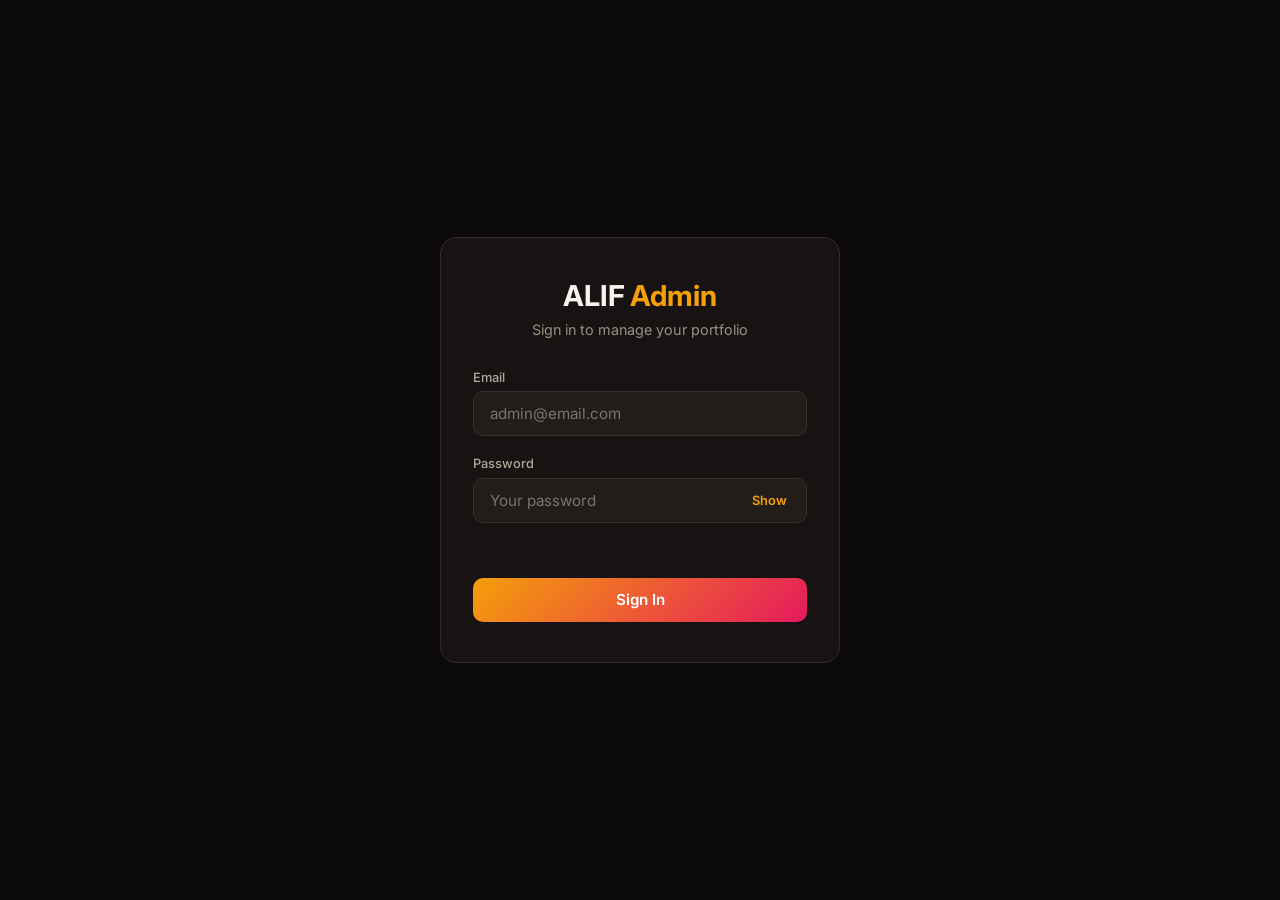
<file: admin/index.html>
<!DOCTYPE html>
<html lang="en">
<head>
  <meta charset="UTF-8">
  <meta name="viewport" content="width=device-width, initial-scale=1.0">
  <title>Admin Login</title>
  <meta name="robots" content="noindex, nofollow">
  <link rel="preconnect" href="https://fonts.googleapis.com">
  <link rel="preconnect" href="https://fonts.gstatic.com" crossorigin>
  <link href="https://fonts.googleapis.com/css2?family=Inter:wght@400;500;600;700&display=swap" rel="stylesheet">
  <link rel="stylesheet" href="/admin/admin.css">
</head>
<body>
  <div class="admin-login-wrapper">
    <div class="admin-login-card">
      <div class="admin-login-header">
        <h1>ALIF<span>Admin</span></h1>
        <p>Sign in to manage your portfolio</p>
      </div>
      <form id="loginForm" class="admin-login-form">
        <div class="form-group">
          <label for="email">Email</label>
          <input type="email" id="email" placeholder="admin@email.com" required autocomplete="email">
        </div>
        <div class="form-group">
          <label for="password">Password</label>
          <div class="password-wrapper">
            <input type="password" id="password" placeholder="Your password" required autocomplete="current-password">
            <button type="button" id="togglePassword" class="toggle-password-btn">Show</button>
          </div>
        </div>
        <div id="errorMsg" class="error-msg"></div>
        <button type="submit" id="loginBtn" class="login-btn">Sign In</button>
      </form>
    </div>
  </div>
  <script type="module" src="/admin/admin.js"></script>
</body>
</html>
</file>
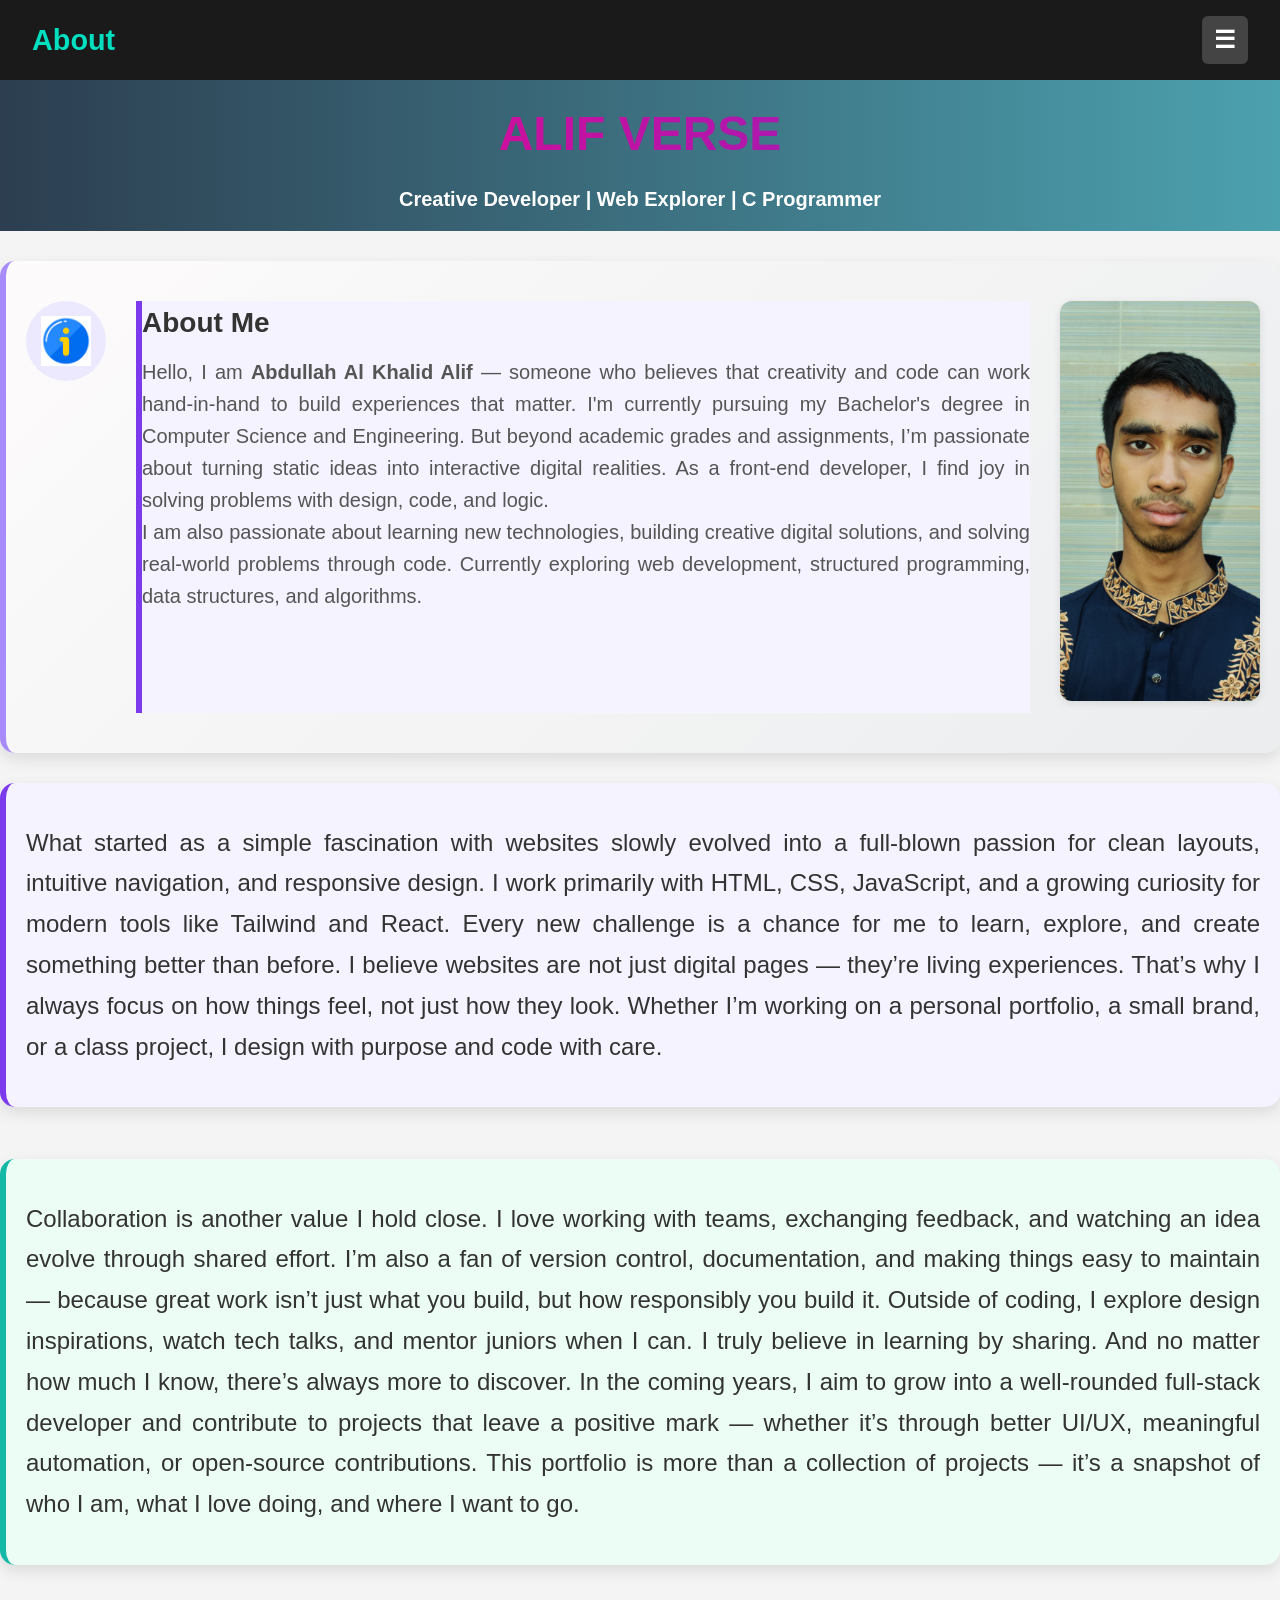
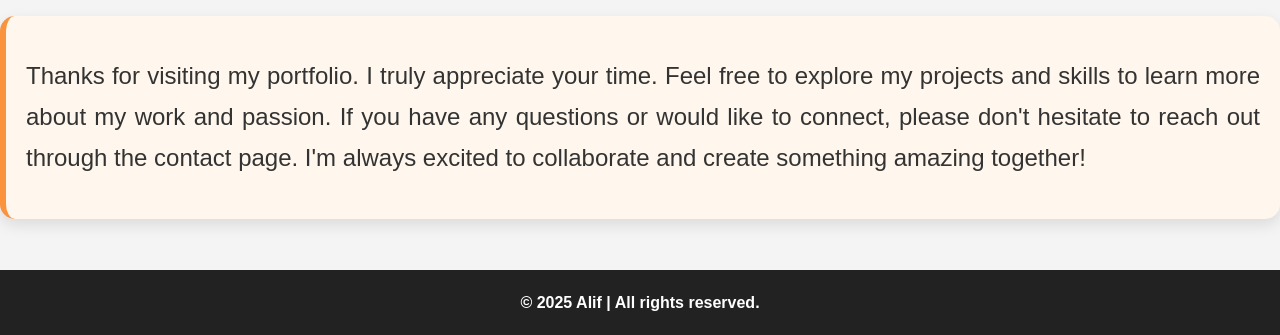
<file: about.html>
<!DOCTYPE html>
<html lang="en">
<head>
  <meta charset="UTF-8" />
  <meta name="viewport" content="width=device-width, initial-scale=1.0"/>
  <title>Alif's Verse | About Me</title>
  <link rel="stylesheet" href="style.css" />
  <style>
    body {
      margin: 0;
      padding: 0;
      font-family: 'Segoe UI', Tahoma, Geneva, Verdana, sans-serif;
      background-color: #f4f4f4;
    }

    

    .about-card {
      width: 100%;
      margin: 30px 0;
      border-radius: 15px;
      padding: 40px 20px;
      font-size: 24px;
      box-shadow: 0 6px 15px rgba(0, 0, 0, 0.1);
      display: flex;
      align-items: stretch;
      gap: 30px;
      box-sizing: border-box;
      transition: transform 0.3s ease, box-shadow 0.3s ease;
      background: linear-gradient(135deg, #fdfbfb, #ebedee);
      border-left: 6px solid #a78bfa;
    }

    .about-card:hover {
      transform: scale(1.02);
      box-shadow: 0 10px 20px rgba(0, 0, 0, 0.12);
    }

    .about-icon {
      flex-shrink: 0;
      display: flex;
      align-items: center;
      justify-content: center;
      width: 80px;
      height: 80px;
      border-radius: 50%;
      background-color: #ece9ff;
    }

    .about-icon img {
      width: 50px;
      height: 50px;
      object-fit: contain;
    }

    .about-content {
      flex: 1;
    }

    .about-content h3 {
      font-size: 28px;
      margin-bottom: 10px;
      font-weight: bold;
    }

    .about-content p {
      font-size: 20px;
      line-height: 1.6;
      color: #555;
      text-align: justify;
    }

    .about-image img {
      width: 200px;
      height: 400px;
      border-radius: 12px;
      object-fit: cover;
      box-shadow: 0 2px 8px rgba(0, 0, 0, 0.1);
      flex-shrink: 0;
    }

    .thank-you-card {
      width: 100%;
      margin: 0 auto;
      border-radius: 15px;
      padding: 40px 20px;
      box-shadow: 0 6px 15px rgba(0, 0, 0, 0.1);
      font-size: 24px;
      line-height: 1.7;
      color: #333;
      text-align: justify;
      transition: transform 0.3s ease, box-shadow 0.3s ease;
    }

    .thank-you-card:hover {
      transform: scale(1.02);
      box-shadow: 0 10px 20px rgba(0, 0, 0, 0.12);
    }

    .card-lavender {
      background-color: #f5f3ff;
      border-left: 6px solid #7c3aed;
    }

    .card-teal {
      background-color: #ecfdf5;
      border-left: 6px solid #14b8a6;
    }

    .card-peach {
      background-color: #fff7ed;
      border-left: 6px solid #fb923c;
    }

    /* Footer */
    .footer {
      background-color: #222;
      color: #fff;
      text-align: center;
      padding: 20px 10px;
    }

    /* Scroll to Top Button */
    #scrollToTopBtn {
      position: fixed;
      bottom: 30px;
      right: 30px;
      display: none;
      background-color: #7c3aed;
      color: white;
      border: none;
      border-radius: 50%;
      padding: 12px;
      cursor: pointer;
      box-shadow: 0 4px 10px rgba(0, 0, 0, 0.3);
    }

    #scrollToTopBtn:hover {
      background-color: #5b21b6;
    }

    /* Responsive */
    @media (max-width: 768px) {
      .about-card {
        flex-direction: column;
        text-align: center;
        padding: 25px 30px;
        gap: 20px;
      }

      .about-image img {
        width: 100%;
        height: auto;
      }

      .thank-you-card {
        font-size: 20px;
        padding: 25px 30px;
      }
    }
  </style>
</head>

<body>

  <nav class="navbar">
    <h1>About</h1>
    <div class="menu-icon" onclick="toggleMenu()">&#9776;</div>
    <ul class="nav-links" id="dropdownMenu">
      <li><a href="index.html">Home</a></li>
      <li><a href="edu.html">Education</a></li>
      <li><a href="project.html">Project</a></li>
      <li><a href="skills.html">Skill</a></li>
      <li><a href="about.html">About</a></li>
      <li><a href="contact.html">Contact</a></li>
    </ul>
  </nav>

  <div class="hero-content">
    <h2><span>ALIF VERSE</span></h2>
    <p class="header">Creative Developer | Web Explorer | C Programmer</p>
  </div>

  <div class="about-card">
    <div class="about-icon">
      <img src="Picture/icon.png" alt="Alif's Profile Icon" />
    </div>
    <div class="about-content card-lavender">
      <h3>About Me</h3>
      <p>
        Hello, I am <b>Abdullah Al Khalid Alif</b> — someone who believes that creativity and code can work hand-in-hand to build experiences that matter.
        I'm currently pursuing my Bachelor's degree in Computer Science and Engineering. But beyond academic grades and assignments, I’m passionate about turning static ideas into interactive digital realities.
        As a front-end developer, I find joy in solving problems with design, code, and logic.
        <br>
        I am also passionate about learning new technologies, building creative digital solutions, and solving real-world problems through code.
        Currently exploring web development, structured programming, data structures, and algorithms.
      </p>
    </div>
    <div class="about-image">
      <img src="Picture/my-photo.jpg" alt="Abdullah Al Khalid Alif" />
    </div>
  </div>

  <!-- Section 1 - Lavender -->
  <section>
    <div class="thank-you-card card-lavender">
      <p>
        What started as a simple fascination with websites slowly evolved into a full-blown passion for clean layouts,
        intuitive navigation, and responsive design. I work primarily with HTML, CSS, JavaScript,
        and a growing curiosity for modern tools like Tailwind and React. Every new challenge is a chance for me to learn, 
        explore, and create something better than before.
        I believe websites are not just digital pages — they’re living experiences. That’s why I always focus on how things feel,
        not just how they look. Whether I’m working on a personal portfolio, a small brand, or a class project, I design with
        purpose and code with care.
      </p>
    </div>
  </section>
<br><br>
  <!-- Section 2 - Teal -->
  <section>
    <div class="thank-you-card card-teal">
      <p>
        Collaboration is another value I hold close. I love working with teams, exchanging feedback, 
        and watching an idea evolve through shared effort. I’m also a fan of version control, documentation, 
        and making things easy to maintain — because great work isn’t just what you build, but how responsibly you build it.
        Outside of coding, I explore design inspirations, watch tech talks, and mentor juniors when I can. I truly believe in 
        learning by sharing. And no matter how much I know, there’s always more to discover.
        In the coming years, I aim to grow into a well-rounded full-stack developer and contribute to projects 
        that leave a positive mark — whether it’s through better UI/UX, meaningful automation, or open-source contributions.
        This portfolio is more than a collection of projects — it’s a snapshot of who I am, what I 
        love doing, and where I want to go.
      </p>
    </div>
  </section>
<br><br>
  <!-- Section 3 - Peach -->
  <section>
    <div class="thank-you-card card-peach">
      <p>
        Thanks for visiting my portfolio. I truly appreciate your time.
        Feel free to explore my projects and skills to learn more about my work and passion.
        If you have any questions or would like to connect, please don't hesitate to reach out through the contact page.
        I'm always excited to collaborate and create something amazing together!
      </p>
    </div>
  </section>
<br><br>
  <footer class="footer">
    <p>&copy; 2025 Alif | All rights reserved.</p>
  </footer>

  <button id="scrollToTopBtn" title="Go to top">
    <svg width="24" height="24" fill="none" stroke="currentColor" stroke-width="2" stroke-linecap="round" stroke-linejoin="round">
      <path d="M18 15l-6-6-6 6" />
    </svg>
  </button>

  <script>
    function toggleMenu() {
      const menu = document.getElementById('dropdownMenu');
      menu.classList.toggle('active');
    }

    // Scroll to top button behavior
    const scrollToTopBtn = document.getElementById('scrollToTopBtn');
    window.onscroll = () => {
      scrollToTopBtn.style.display = window.scrollY > 200 ? "block" : "none";
    };
    scrollToTopBtn.onclick = () => {
      window.scrollTo({ top: 0, behavior: 'smooth' });
    };
  </script>
</body>
</html>
</file>
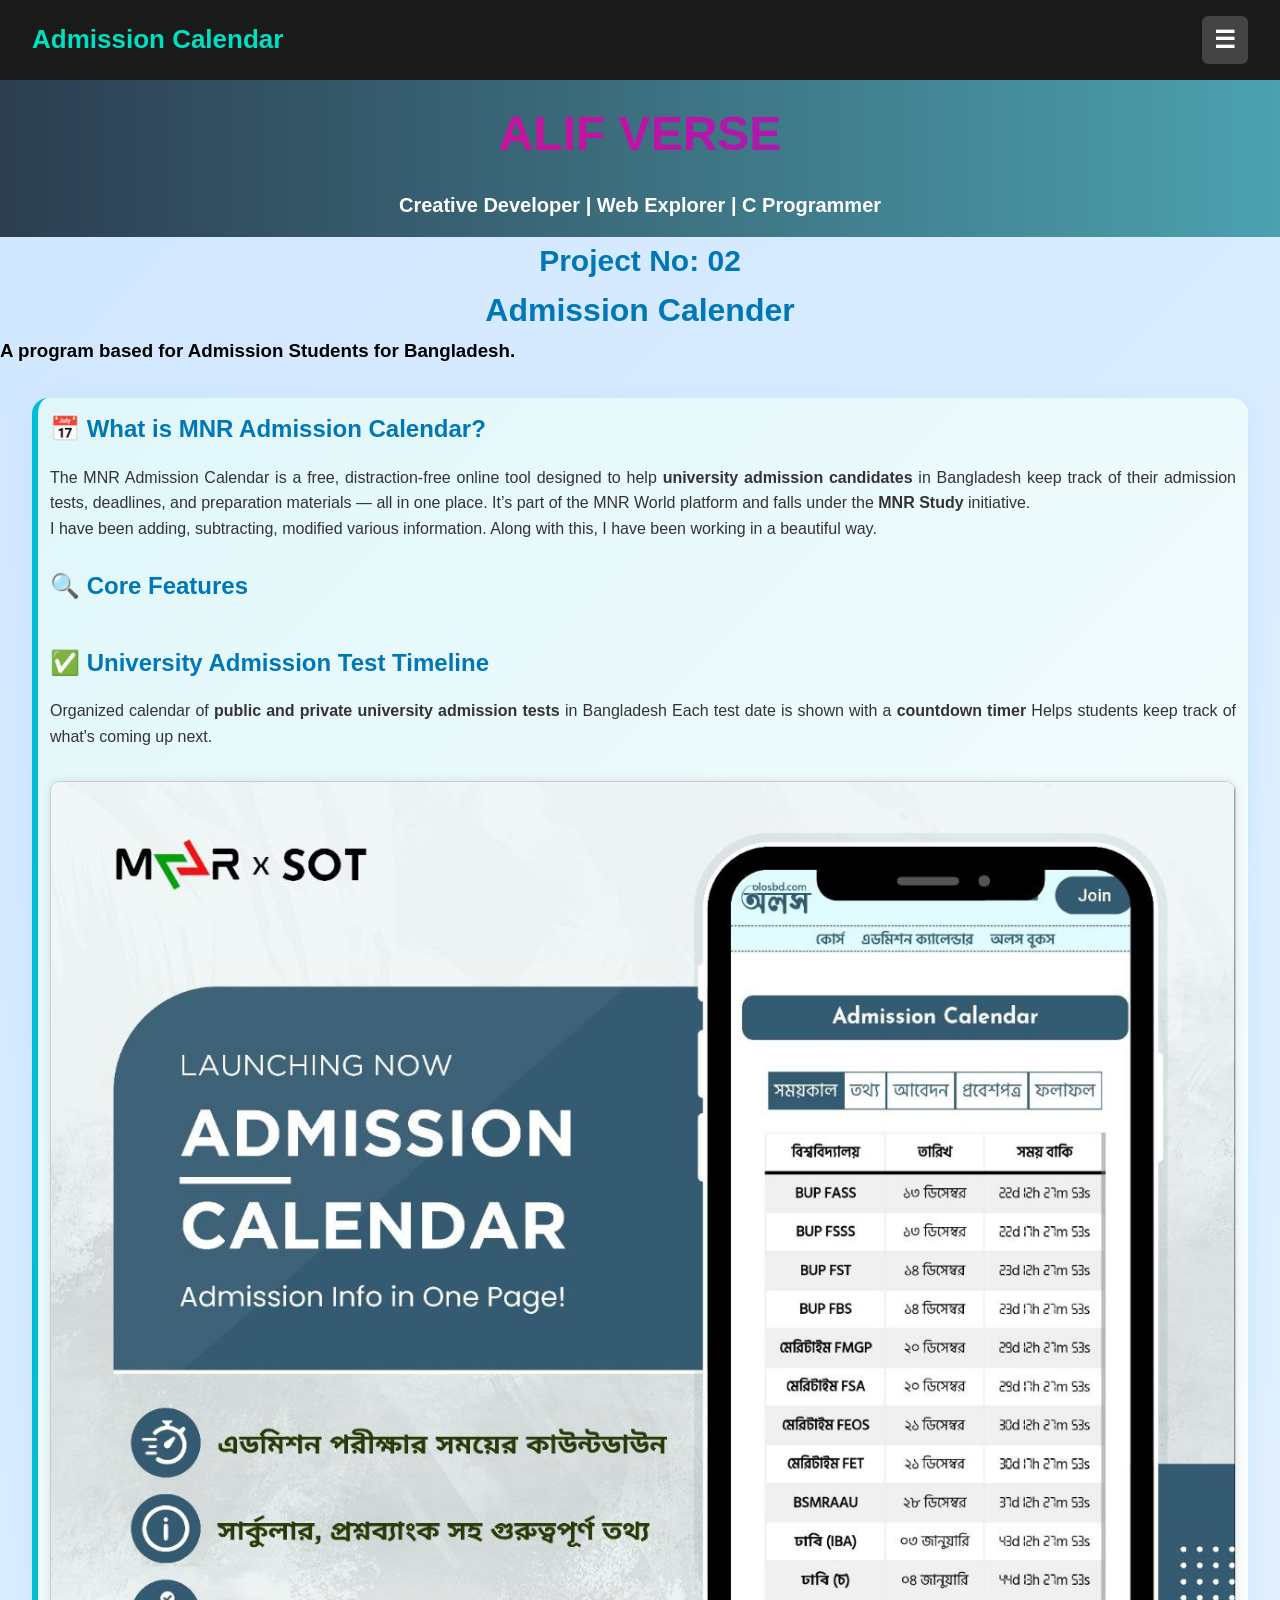
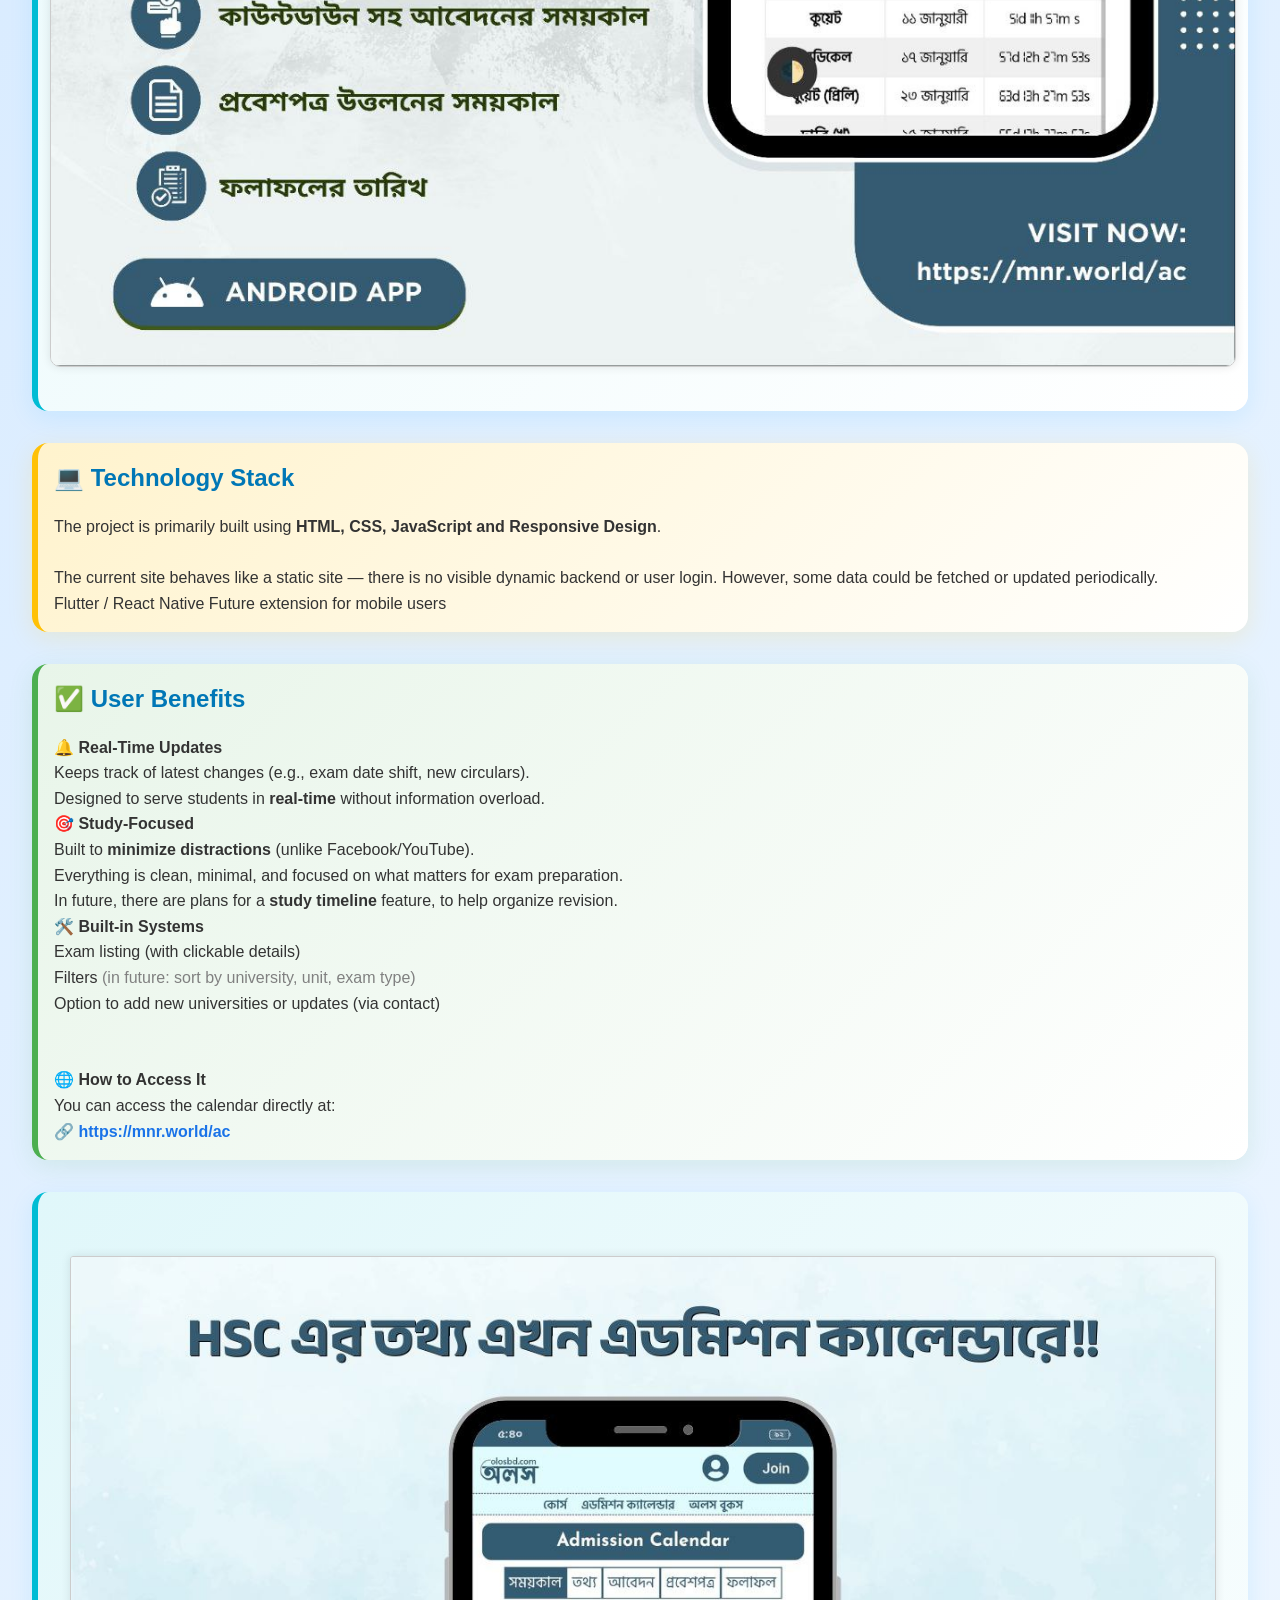
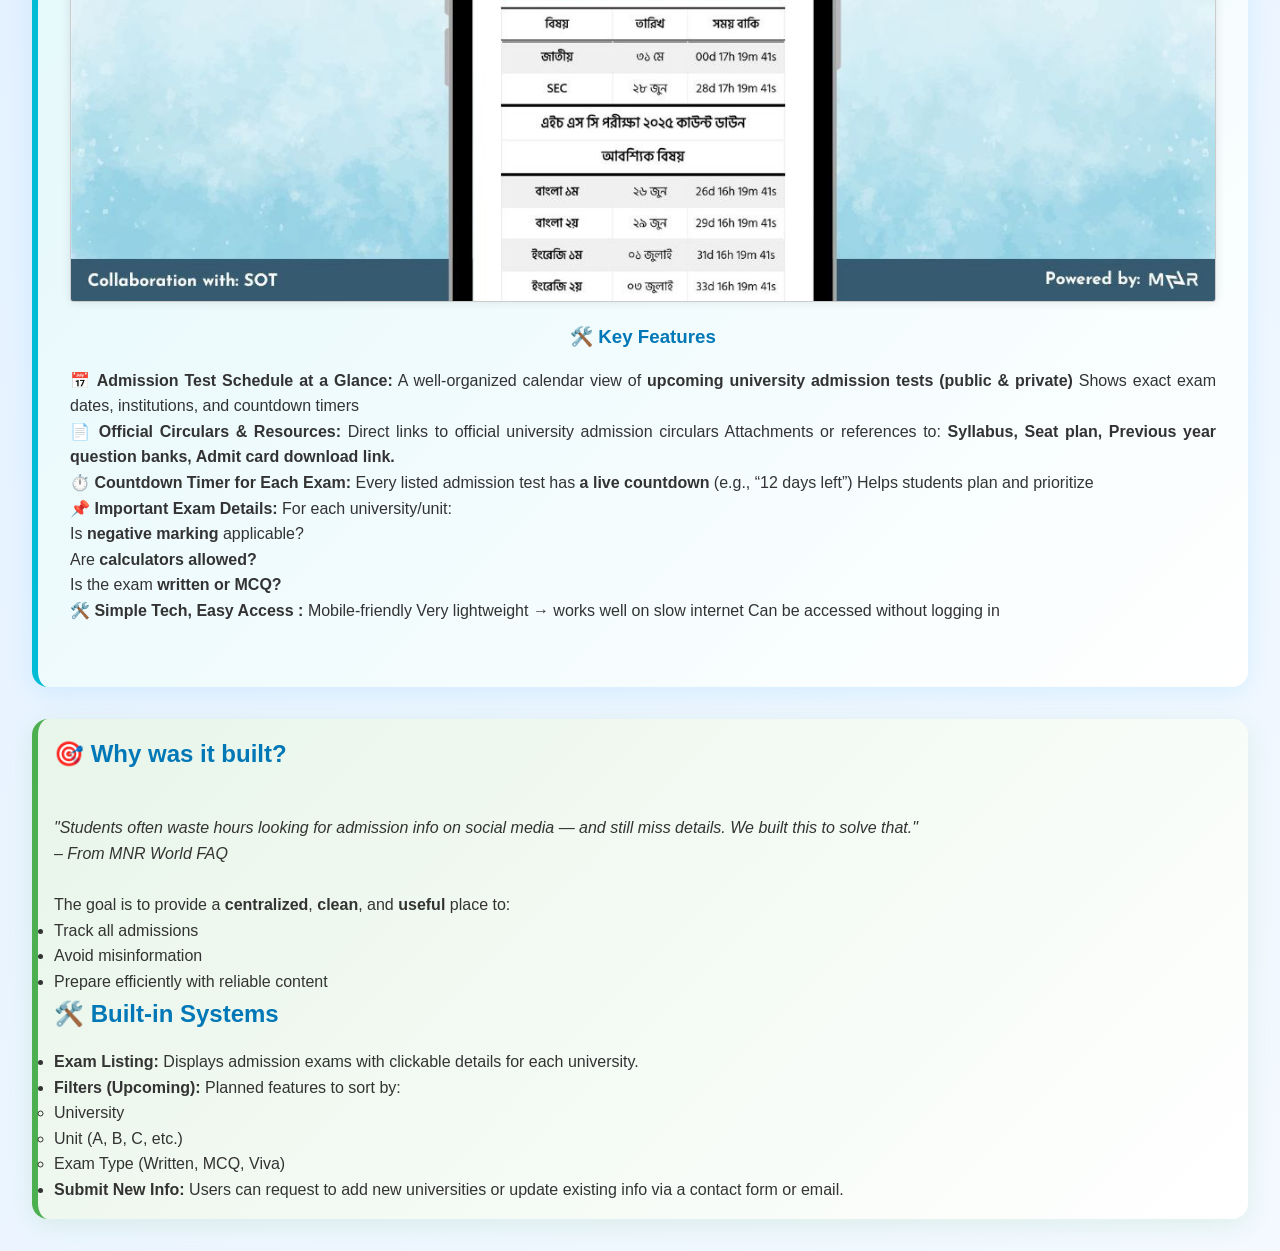
<file: ac.html>
<!DOCTYPE html>
<html lang="en">
<head>
  <meta charset="UTF-8">
  <meta name="viewport" content="width=device-width, initial-scale=1.0"/>
  <title>Alif Verse</title>
  <link rel="stylesheet" href="style.css"/>

  <style>
/* Global styles */
body {
  margin: 0;
  padding: 0;
  font-family: 'Segoe UI', Tahoma, Geneva, Verdana, sans-serif;
  background: linear-gradient(-45deg, #f0f8ff, #e6f2ff, #ffffff, #d0e7ff);
  background-size: 400% 400%;
  animation: gradientAnimation 15s ease infinite;
  color: #333;
}

a {
    text-decoration: none;
    color: inherit;
}

.navbar {
    display: flex;
    justify-content: space-between;
    align-items: center;
    background-color: #1a1a1a;
    padding: 1rem 2rem;
    position: relative;
    color: white;
}

.navbar h1 {
    font-size: 26px;
    color: #00dfc0;
    text-align: center;
}

.menu-icon {
   font-size: 1.5rem;
   font-weight: bold;
   cursor: pointer;
   background-color: #444;
   color: white;
   padding: 5px 12px;
   border-radius: 6px;
   transition: background 0.3s;

}

.menu-icon:hover {
    background-color: #00dfc0;
    color: #000;

}

.nav-links {
    position: absolute;
    width: 140px;
    padding: 10px 0;
    top: 100%;
    right: 2rem;
    background-color: #333;
    border-radius: 8px;
    overflow: hidden;
    display: none;
    flex-direction: column;
    min-width: 160px;
    box-shadow: 0 4px 12px
    rgba(0, 0, 0, 0.3);
    z-index: 999;
}

.nav-links li{
    list-style: none;
}

.nav-links li a {
     display: block;
     font-weight: bold;
     padding: 10px 16px;
     text-decoration: none;
     font-size: 16px;

     color: rgb(242, 236, 236);
     transition: background 0.2s ease;

}

.nav-links li a:hover {
    color: #444;

}

.nav-links.active {
    display: flex;
}



/*________Hero Section_______*/
.hero-content {
      text-align: center;
      background: linear-gradient(90deg, #2c3e50, #4ca1af);
      padding: 1rem 0.75rem;
      color: white;
    }

    .hero-content h2 {
      font-size: 48px;
      background: linear-gradient(to right, #ff0080, #7928ca);
      -webkit-background-clip: text;
      -webkit-text-fill-color: transparent;
      animation: rainbow 4s linear infinite;
    }

    @keyframes rainbow {
      0% { filter: hue-rotate(0deg); }
      100% { filter: hue-rotate(360deg); }
    }

    .hero-content p {
      font-size: 20px;
      margin-top: 10px;
color: white;
    }
.hero-content h2 span {
    color:  black;
}

.header {
    text-align: center;
    font-size: 20px;
    font-weight: bold;
}

.hero-img {
    width: 80px;
    height: auto;
    border-radius: 50%;
    object-fit: cover;
    border-radius: 0%;
    border: 3px solid #fff;
    box-shadow: 0 0 10px
    rgba(0, 0, 0, 0.2);
}

.hero-text {
    max-width: 70%;
    font-weight: bold;
}

.highlight {
    color: #00ff44;
}


@media (max-width: 768px) {
    .nav-links {
        display: none;
        flex-direction: column;
        position: absolute;
        top: 70px;
        right: 30px;
        background-color: #1e1e2f;
        padding: 15px;
        border: 8px;
    }

    .nav-links.active {
        display: flex;
    }

    .media-icon {
        display: block;
    }

    .email-line {
        flex-direction: column;
        text-align: center;
        gap: 10px;
    }
}


.footer {
  text-align: center;
  font-weight: bold;
  padding: 20px;
  font-size: 16px;
  background-color: rgb(48, 45, 45);
  color: white;
}
#access-link a {
  color: #1a73e8;
  text-decoration: none;
  font-weight: bold;
}

#access-link a:hover {
  color: #d93025;
  text-decoration: underline;
}
 a.about-glow {
    color: rgb(46, 3, 146);
    text-decoration: none;
    font-weight: bold;
    position: relative;
 }

 a.about-glow::after {
    content: "";
    position: absolute;
    width: 100%;
    height: 2px;
    bottom: -2px;
    left: 0;
    background-color: #007acc;
    transform: scaleX(0);
    transform-origin: right;
    transition: transform 0.3s ease;
     }

a.about-glow:hover::after {
    transform: scaleX(1);
    transform-origin: left;
}


/*-------scroll To Btn ----- */

/* Root theme colors */
:root {
  --btn-bg-light: rgba(255, 255, 255, 0.6);
  --btn-bg-dark: rgba(0, 0, 0, 0.4);
  --btn-color-light: #000;
  --btn-color-dark: #fff;
  --btn-shadow-light: rgba(0, 0, 0, 0.2);
  --btn-shadow-dark: rgba(255, 255, 255, 0.2);
}

/* Scroll to Top Button */
    #scrollToTopBtn {
      position: fixed;
      bottom: 30px;
      right: 30px;
      display: none;
      background-color: #7c3aed;
      color: white;
      border: none;
      border-radius: 50%;
      padding: 12px;
      cursor: pointer;
      box-shadow: 0 4px 10px rgba(0, 0, 0, 0.3);
    }

    #scrollToTopBtn:hover {
      background-color: #5b21b6;
    }
body.light-mode #scrollToTopBtn {
  background: var(--btn-bg-light);
  color: var(--btn-color-light);
  box-shadow: 0 8px 20px var(--btn-shadow-light);
}

body.dark-mode #scrollToTopBtn {
  background: var(--btn-bg-dark);
  color: var(--btn-color-dark);
  box-shadow: 0 8px 20px var(--btn-shadow-dark);
}


@keyframes gradientAnimation {
  0% {
    background-position: 0% 50%;
  }
  50% {
    background-position: 100% 50%;
  }
  100% {
    background-position: 0% 50%;
  }
}


/* Section Card Styles */
#project-summary {
  background: linear-gradient(135deg, #e0f7fa, #ffffff);
  padding: 2rem;
  border-radius: 16px;
  margin: 2rem;
  box-shadow: 0 6px 25px rgba(0, 170, 255, 0.1);
  border-left: 6px solid #00bcd4;
}

#tech-stack {
  background: linear-gradient(135deg, #fff3cd, #ffffff);
  padding: 2rem;
  border-radius: 16px;
  margin: 2rem;
  box-shadow: 0 6px 25px rgba(255, 193, 7, 0.15);
  border-left: 6px solid #ffc107;
}

#user-benefits {
  background: linear-gradient(135deg, #e8f5e9, #ffffff);
  padding: 2rem;
  border-radius: 16px;
  margin: 2rem;
  box-shadow: 0 6px 25px rgba(76, 175, 80, 0.12);
  border-left: 6px solid #4caf50;
}

/* Headings */
h2, h3 {
  color: #0077b6;
  font-weight: 700;
  margin-bottom: 1rem;
}

/* Paragraphs and Lists */
p, li {
  font-size: 1rem;
  line-height: 1.6;
  color: #333;
  text-align: justify;
}


/* Project title */
.voucher {
  text-align: center;
  font-size: 70px;
  font-weight: bold;
  color: cadetblue;
  margin-top: 10px;
}

.top {
  text-align: center;
  font-size: 30px;
  font-weight: bold;
  color: #0077b6;
}

.tip {
  text-align: center;
  font-size: 32px;
  font-weight: bold;
  color: #0077b6;
}

/* Image styling */
img {
  display: block;
  margin: 20px auto;
  max-width: 90%;
  height: auto;
  border-radius: 12px;
  box-shadow: 0 0 10px rgba(0,0,0,0.1);
  border: 1px solid #ccc;
}

/* Responsive */
@media (max-width: 768px) {

}</style>
</head>
<body>

  <nav class="navbar">
    <h1>Admission Calendar</h1>
    <div class="menu-icon" onclick="toggleMenu()">&#9776;</div>
    <ul class="nav-links" id="dropdownMenu">

<li><a href="index.html">Home</a></li>
      <li><a href="edu.html">Education </a>
      </li>
      <li><a href="project.html">Project</a></li>
      <li><a href="skills.html">Skill</a></li>
      <li><a href="about.html">About</a></li>
      <li><a href="contact.html">Contact</a></li>
    </ul>
  </nav>

  <div class="hero-content">
    <h2 class="none"><span>ALIF VERSE</span></h2>
    <p class="header">Creative Developer | Web Explorer | C Programmer</p>
  </div>

  <div>
    <p class="top">Project No: 02</p>
    <p class="tip">Admission Calender</p>

    <h3 style="color: black;">A program based for Admission Students for Bangladesh.</h3>
  </div>

<section id="project-summary" style="padding: 0.75rem; background-color: #f9f9f9;">
  <h2><strong>📅 What is MNR Admission Calendar?</strong></h2>
  <p>
    The MNR Admission Calendar is a free, distraction-free online tool designed to help<b> university admission candidates</b> in Bangladesh keep track of their admission tests, deadlines, and preparation materials — all in one place.
It’s part of the MNR World platform and falls under the <b>MNR Study</b> initiative.
<br> 
I have been adding, subtracting, modified various information. Along with this, I have been working in a beautiful way.
  </p>
<br>
<h2><strong>🔍 Core Features<br><br>
✅ University Admission Test Timeline</strong></h2>
  <p>
    Organized calendar of <b>public and private university admission tests </b> in Bangladesh
Each test date is shown with a<b> countdown timer</b>
Helps students keep track of what's coming up next. <br>

  </p>
  <div style="text-align: center; margin: 2rem 0;">
    <img src ="calendar/ac.jpg" alt="Voucher Image" style="max-width: 100%; height: auto; border: 1px solid #ccc; border-radius: 10px;">
  </div>


</section>
  </p>

<section id="tech-stack" style="padding: 1rem; background-color: #f4f4f4;">
  <h2>💻 <strong>Technology Stack</strong></h2>
  <p>
    The project is primarily built using <strong>HTML, CSS, JavaScript and Responsive Design</strong>.
    <br><br>
    The current site behaves like a static site — there is no visible dynamic backend or user login. However, some data could be fetched or updated periodically.
    <br> Flutter / React Native        Future extension for mobile users

  </p>

</section>

<section id="user-benefits" style="padding: 1rem; background-color: #ffffff;">
  <h2>✅ <strong>User Benefits</strong></h2>
<p><strong>🔔 Real-Time Updates</strong><br>
Keeps track of latest changes (e.g., exam date shift, new circulars).<br>
Designed to serve students in <strong>real-time</strong> without information overload.
</p><p><strong>🎯 Study-Focused</strong><br>
Built to <strong>minimize distractions</strong> (unlike Facebook/YouTube).<br>
Everything is clean, minimal, and focused on what matters for exam preparation.<br>
In future, there are plans for a <strong>study timeline</strong> feature, to help organize revision.
</p>
<p><strong>🛠️ Built-in Systems</strong><br>
Exam listing (with clickable details)<br>
Filters 
<span style="color: gray;">(in future: sort by university, unit, exam type)</span><br>
Option to add new universities or updates (via contact)
</p>
 <br>
 <br>
 <p id="access-link">
  <strong>🌐 How to Access It</strong><br>
  You can access the calendar directly at:<br>
  🔗 <a href="https://mnr.world/ac" target="_blank">https://mnr.world/ac</a>
</p>
</section>

<section id="project-summary" style="padding: 2rem; background-color: #f9f9f9;">
<div style="text-align: center; margin: 2rem 0;">
    <img src="calendar/AC02.jpg" alt="Voucher Image" style="max-width: 100%; height: auto; border: 1px solid #ccc; border-radius: 03px;">
  <h3>🛠️ <strong>Key Features</strong></h3>

  <p><strong>📅 Admission Test Schedule at a Glance:</strong> A well-organized calendar view of <b>upcoming university admission tests (public & private) </b>
Shows exact exam dates, institutions, and countdown timers</p>
  <p><strong>📄 Official Circulars & Resources:</strong> Direct links to official university admission circulars
Attachments or references to: 
 <b>Syllabus, Seat plan, Previous year question banks, Admit card download link. </b></p>
 <p><strong>⏱️ Countdown Timer for Each Exam: </strong> 
Every listed admission test has <b>a live countdown</b> (e.g., “12 days left”)
Helps students plan and prioritize</p>

<p><strong>📌 Important Exam Details:</strong>  For each university/unit:<br>
Is <b>negative marking</b> applicable?<br>
Are <b>calculators allowed?</b><br>
Is the exam <b>written or MCQ?</b></p>

<p><strong> 🛠️ Simple Tech, Easy Access :</strong>
Mobile-friendly
Very lightweight → works well on slow internet
Can be accessed without logging in</p>
  </div>
  </section>

<section id="user-benefits" style="padding: 1rem; background-color: #ffffff;">

  <p><h2><strong>🎯 Why was it built?</strong></h2><br>
<em>"Students often waste hours looking for admission info on social media — and still miss details. We built this to solve that."</em><br>
– <span style="font-style: italic;">From MNR World FAQ</span><br><br>
The goal is to provide a <strong>centralized</strong>, <strong>clean</strong>, and <strong>useful</strong> place to:
<ul>
  <li>Track all admissions</li>
  <li>Avoid misinformation</li>
  <li>Prepare efficiently with reliable content</li>
</ul>
</p>
  <h2>🛠️ Built-in Systems</h2>
  <ul>
    <li><strong>Exam Listing:</strong> Displays admission exams with clickable details for each university.</li>
    <li><strong>Filters (Upcoming):</strong> Planned features to sort by:
      <ul>
        <li>University</li>
        <li>Unit (A, B, C, etc.)</li>
        <li>Exam Type (Written, MCQ, Viva)</li>
      </ul>
    </li>
    <li><strong>Submit New Info:</strong> Users can request to add new universities or update existing info via a contact form or email.</li>
  </ul>

  </section>
<button id="scrollToTopBtn" onclick="window.scrollTo({top:0, behavior:'smooth'})">
    <svg width="24" height="24" fill="none" stroke="white" stroke-width="2" stroke-linecap="round" stroke-linejoin="round">
      <path d="M18 15l-6-6-6 6"/>
    </svg>
  </button>

<script>
/*----- to gle menu -----*/

function toggleMenu() {
            const menu = document.getElementById('dropdownMenu');
            menu.classList.toggle('active');
        }


window.onscroll = function () {
      document.getElementById('scrollToTopBtn').style.display =
        window.scrollY > 300 ? 'block' : 'none';
    };
</script>


</body>
</html>
</file>
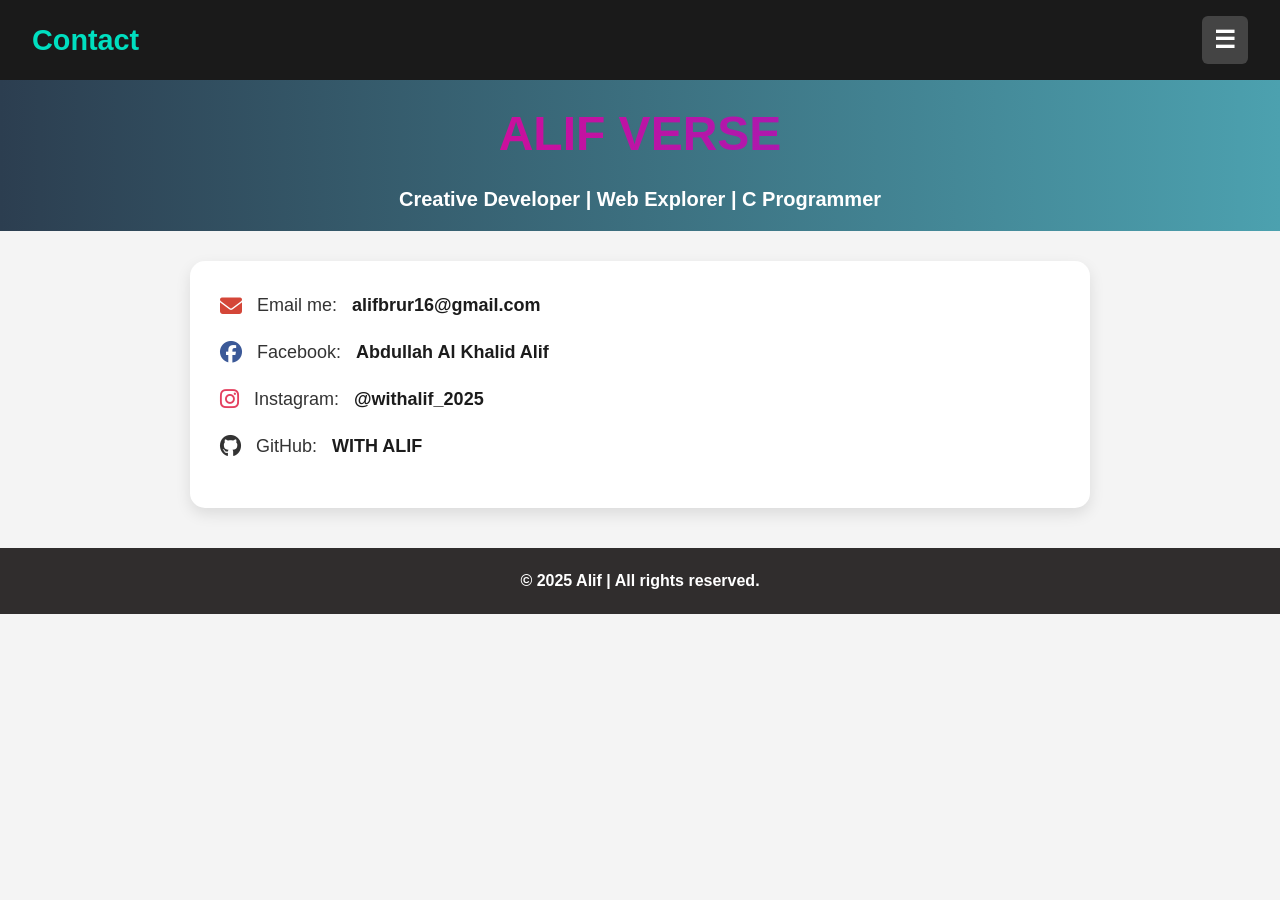
<file: contact.html>
<!DOCTYPE html>
<html lang="en">
<head>
  <meta charset="UTF-8" />
  <meta name="viewport" content="width=device-width, initial-scale=1.0"/>
  <title>Alif's Portfolio - Contact</title>

  <!-- External CSS -->
  <link rel="stylesheet" href="style.css"/>

  <!-- Icons -->
  <link rel="stylesheet" href="https://cdnjs.cloudflare.com/ajax/libs/font-awesome/6.5.0/css/all.min.css">


<style>
    body {
      margin: 0;
      padding: 0;
      font-family: 'Segoe UI', Tahoma, Geneva, Verdana, sans-serif;
      background-color: #f4f4f4;
    }

    .hero-content {
      padding: 1rem 0.75rem;
      text-align: center;
      background-color: #1c1c1c;
    }

    

    .contact-card {
      max-width: 900px;
      margin: 30px auto;
      background: white;
      padding: 30px;
      border-radius: 15px;
      box-shadow: 0 6px 15px rgba(0, 0, 0, 0.1);
      box-sizing: border-box;
    }

    .contact-line {
      display: flex;
      align-items: center;
      gap: 15px;
      font-size: 18px;
      font-weight: 500;
      color: #333;
      margin-bottom: 18px;
      flex-wrap: wrap;
    }

    .contact-line i {
      font-size: 22px;
    }

    .contact-link a {
      color: #1c1c1c;
      text-decoration: none;
      font-weight: bold;
      word-break: break-word;
    }

    .contact-link a:hover {
      text-decoration: underline;
    }

    footer {
      text-align: center;
      padding: 20px;
      font-size: 16px;
      background-color: #222;
      color: white;
      margin-top: 40px;
    }

    @media (max-width: 600px) {
      .contact-line {
        font-size: 16px;
        gap: 10px;
      }

      .contact-line i {
        font-size: 20px;
      }

      .contact-link a {
        font-size: 16px;
      }
    }

  </style>


</head>
<body>

  <!-- Navbar -->
  <nav class="navbar">
    <h1>Contact</h1>
    <div class="menu-icon" onclick="toggleMenu()">&#9776;</div>
    <ul class="nav-links" id="dropdownMenu">
      <li><a href="index.html">Home</a></li>
      <li><a href="edu.html">Education </a>
      </li>
      <li><a href="project.html">Project</a></li>
      <li><a href="skills.html">Skill</a></li>
      <li><a href="about.html">About</a></li>
      <li><a href="contact.html">Contact</a></li>
    </ul>
  </nav>

  <!-- Hero -->
  <div class="hero-content">
    <h2><span>ALIF VERSE</span></h2>
    <p class="header">Creative Developer | Web Explorer | C Programmer</p>
  </div>

  <!-- Contact Card -->
  <section class="contact-card">
    <div class="contact-line">
      <i class="fas fa-envelope" style="color: #D44638;"></i>
      <span>Email me:</span>
      <div class="contact-link">
        <a href="mailto:alifbrur16@gmail.com" target="_blank">alifbrur16@gmail.com</a>
      </div>
    </div>

    <div class="contact-line">
      <i class="fab fa-facebook" style="color: #3b5998;"></i>
      <span>Facebook:</span>
      <div class="contact-link">
        <a href="https://facebook.com/withALIF" target="_blank">Abdullah Al Khalid Alif</a>
      </div>
    </div>

    <div class="contact-line">
      <i class="fab fa-instagram" style="color: #E4405F;"></i>
      <span>Instagram:</span>
      <div class="contact-link">
        <a href="https://instagram.com/withalif_2025" target="_blank">@withalif_2025</a>
      </div>
    </div>

    <div class="contact-line">
      <i class="fab fa-github" style="color: #333;"></i>
      <span>GitHub:</span>
      <div class="contact-link">
        <a href="https://github.com/With-ALIF" target="_blank">WITH ALIF</a>
      </div>
    </div>
  </section>

  <!-- Footer -->
  <footer class="footer">
    <p>&copy; 2025 Alif | All rights reserved.</p>
  </footer>

  <!-- JavaScript -->
  <script>
    function toggleMenu() {
      const menu = document.getElementById('dropdownMenu');
      menu.classList.toggle('active');
    }
  </script>

</body>
</html>
</file>
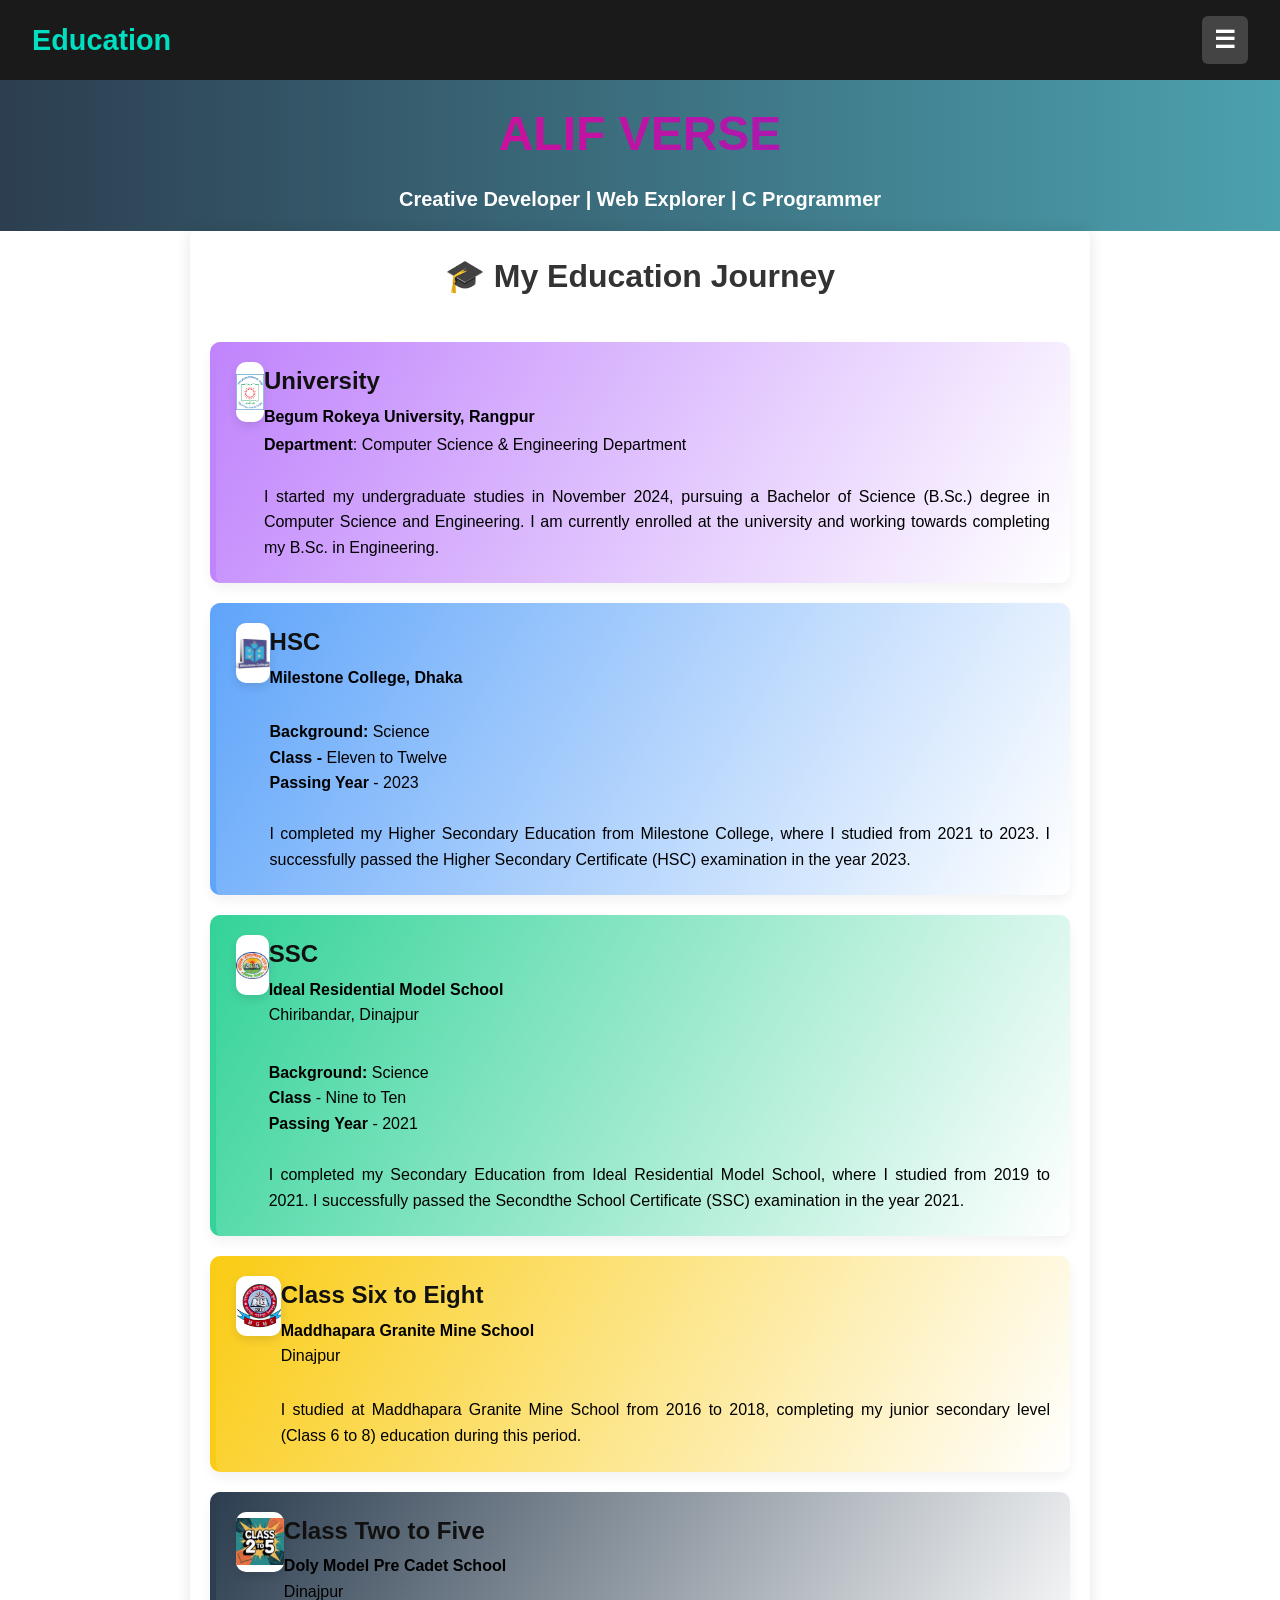
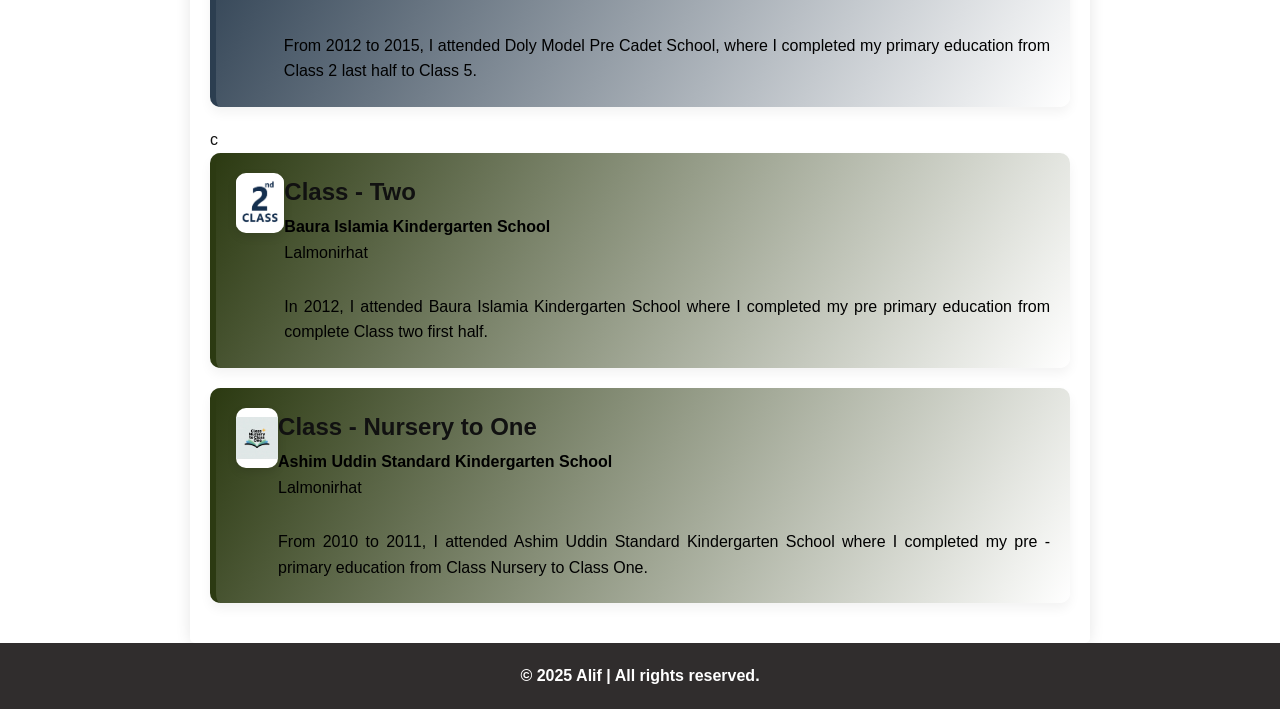
<file: edu.html>
<!DOCTYPE html>
<html lang="en">
<head>
  <meta charset="UTF-8" />
  <meta name="viewport" content="width=device-width, initial-scale=1.0"/>
  <title>Alif Verse</title>
<link rel="stylesheet" href="style.css"/>
<style>
    * {
      margin: 0;
      padding: 0;
      box-sizing: border-box;
    }

    body {
      font-family: 'Segoe UI', Tahoma, Geneva, Verdana, sans-serif;
      background-color: #ffffff;
      color: #111;
    }
    .edu-section {
      max-width: 900px;
      margin: auto;
      background: #fff;
      padding: 20px;
      border-radius: 05px;
      box-shadow: 0 0 15px rgba(0,0,0,0.1);
    }

    .edu-title {
      text-align: center;
      font-size: 2rem;
      margin-bottom: 40px;
      color: #333;
    }

    .edu-box {
      display: flex;
      flex-direction: row;
      gap: var(--gap);
      background: linear-gradient(120deg, var(--color), #ffffff);
      border-left: 6px solid var(--color);
      padding: 20px;
      border-radius: 10px;
      margin-bottom: 20px;
      box-shadow: 0 6px 12px rgba(0,0,0,0.05);
      cursor: pointer;
      opacity: 0;
      transform: translateY(40px);
      transition: all 0.6s ease;
    }

    .edu-box.visible {
      opacity: 1;
      transform: translateY(0);
    }

    .edu-box:hover {
      transform: translateY(-10px) scale(1.02);
      box-shadow: 0 10px 20px rgba(0,0,0,0.1);
      background: linear-gradient(120deg, var(--color), #f9f9f9);
    }

 .icon {
  width: 60px;
  height: 60px;
  border-radius: 10px; 
  overflow: hidden;
  box-shadow: 0 4px 10px rgba(0, 0, 0, 0.1);
}

.icon img {
  width: 100%;
  height: 100%;
  object-fit: contain;
  display: block;
  background-color: white;
}
    .info h3 {
     
      font-size: 1.2rem;
    }

    .info p {
      color: black;
      margin: 3px 0;
    }

  

    /* Responsive */
    @media (max-width: 768px) {
      .edu-box {
        flex-direction: column;
        align-items: flex-start;
      }

      .icon {
        margin-bottom: 10px;
      }
    }
@media (max-width: 480px) {
  .edu-box {
    flex-direction: column;
    align-items: center;
    text-align: center;
  }

  .icon {
    margin-bottom: 10px;
  }
}
    @media (max-width: 480px) {
      .edu-title {
        font-size: 1.5rem;
      }

      .info h3 {
        font-size: 1rem;
      }

      .edu-box {
        padding: 10px;
      }
    }
    
    /* Scroll to Top Button */
    #scrollToTopBtn {
      position: fixed;
      bottom: 30px;
      right: 30px;
      display: none;
      background-color: #7c3aed;
      color: white;
      border: none;
      border-radius: 50%;
      padding: 12px;
      cursor: pointer;
      box-shadow: 0 4px 10px rgba(0, 0, 0, 0.3);
    }

    #scrollToTopBtn:hover {
      background-color: #5b21b6;
    }
    

/* Scroll to Top Button */
#scrollToTopBtn {
  position: fixed;
  bottom: 30px;
  right: 30px;
  display: none;
  background-color: #7c3aed;
  color: white;
  border: none;
  border-radius: 50%;
  padding: 12px;
  cursor: pointer;
  box-shadow: 0 4px 10px rgba(0, 0, 0, 0.3);
  transition: background-color 0.3s ease, transform 0.3s ease;
  z-index: 999; /* ensures it's above other elements */
}

#scrollToTopBtn:hover {
  background-color: #5b21b6;
  transform: translateY(-4px);
}

#scrollToTopBtn svg {
  display: block;
  width: 24px;
  height: 24px;
  stroke: currentColor;
}

  </style></head>
<body>
  <nav class="navbar">
    <h1>Education </h1>
    <div class="menu-icon" onclick="toggleMenu()">&#9776;</div>
    <ul class="nav-links" id="dropdownMenu">
      <li><a href="index.html">Home</a></li>
      <li><a href="edu.html">Education </a>
      </li>
      <li><a href="project.html">Project</a></li>
      <li><a href="skills.html">Skill</a></li>
      <li><a href="about.html">About</a></li>
      <li><a href="contact.html">Contact</a></li>
    </ul>
  </nav>

  <div class="hero-content">
    <h2><span>ALIF VERSE</span></h2>
    <p class="header">Creative Developer | Web Explorer | C Programmer</p>
  </div>
  
  
<section class="edu-section">
  <h2 class="edu-title">🎓 My Education Journey</h2>

  <div class="edu-box" style="--color:#c084fc;">
    <div class="icon">
  <img src="Picture/brur_optimized.png" alt="BRUR Logo">
</div>
    <div class="info">
      <h2><strong>University</strong></h2>
      <p> <strong>Begum Rokeya University,  Rangpur</strong>
      <br>
      <p style="text-align: justify;">
      <b>Department</b>: Computer Science & Engineering Department
      <br><br>
     I started my undergraduate studies in November 2024, pursuing a Bachelor of Science (B.Sc.) degree in Computer Science and Engineering. I am currently enrolled at the university and working towards completing my B.Sc. in Engineering.

     <br>
    </p>
     
    </div>
  </div>

  <div class="edu-box" style="--color:#60a5fa;">
    <div class="icon">
  <img src="Picture/mc.jpeg" alt="Milestone College Logo">
</div>
    <div class="info">
      <h2>HSC </h2>
      <p><strong>Milestone College, Dhaka</strong> <br>  
      <br>
      
      </p>
      <p style="text-align: justify;">
        <b>Background:</b> Science
        <br>
        <b>Class -</b> Eleven to Twelve <br>
       <b>Passing Year </b>- 2023
       <br>
       <br>I completed my Higher Secondary Education from Milestone College, where I studied from 2021 to 2023. I successfully passed the Higher Secondary Certificate (HSC) examination in the year 2023.
      </p>
    </div>
  </div>

  <div class="edu-box" style="--color:#34d399;">
    <div class="icon">
  <img src="Picture/download.jpeg" alt="IRMS Logo">
</div>
    <div class="info">
      <h2>SSC </h2>
      <p><strong>Ideal Residential Model School</strong>  <br> Chiribandar, Dinajpur  
      <br>
      
      </p><br>
      <p style="text-align: justify;">
        <b>Background:</b> Science
        <br>
        <b>Class </b>- Nine to Ten <br>
       <b>Passing Year </b>- 2021
       
       <br>
       <br>I completed my Secondary  Education 
       from Ideal Residential Model School, where I studied from 2019 to 2021. I successfully passed the Secondthe School Certificate (SSC) examination in the year 2021.
      </p>
    </div>
  </div>

  <div class="edu-box" style="--color:#facc15;">
    <div class="icon"><img src="Picture/mgms.jpg" alt="MGMS Logo"></div>
    <div class="info">
      <h2>Class Six to Eight</h2>
      <p><strong>Maddhapara Granite Mine School</strong>  
      <br>
      Dinajpur 
      <br><br>
      </p>
      <p style="text-align: justify;">
        I studied at Maddhapara Granite Mine School from 2016 to 2018, completing my junior secondary level (Class 6 to 8) education during this period.
        
      </p>
    </div>
  </div>

<div class="edu-box" style="--color: #2C3E50">
    <div class="icon"><img src="Picture/classTwo.jpeg" alt="class two Logo"></div>
    <div class="info">
      <h2>Class Two to Five</h2>
      <p><strong>Doly Model Pre Cadet School</strong>  
      <br>
      Dinajpur 
      <br><br>
      </p>
      <p style="text-align: justify;">
        From 2012 to 2015, I attended Doly Model Pre Cadet School, where I completed my primary education from Class 2 last half to Class 5.
      </p>
    </div>
  </div>
  
c  <div class="edu-box" style="--color: #2C3A12">
    <div class="icon"><img src="Picture/down.png" alt="class nursey Logo"></div>
    <div class="info">
      <h2>Class - Two</h2>
      <p><strong>Baura Islamia Kindergarten School</strong>  
      <br>
     Lalmonirhat 
      <br><br>
      </p>
      <p style="text-align: justify;">
         In 2012,
 I attended Baura Islamia Kindergarten  School
where I completed my pre primary
 education from complete  Class two first half.
      </p>
    </div>
  </div>  
  
  
  <div class="edu-box" style="--color: #2C3A12">
    <div class="icon"><img src="Picture/nursery.jpeg" alt="class nursey Logo"></div>
    <div class="info">
      <h2>Class - Nursery to One</h2>
      <p><strong>Ashim Uddin Standard Kindergarten School</strong>  
      <br>
     Lalmonirhat 
      <br><br>
      </p>
      <p style="text-align: justify;">
         From 2010 to 2011,
 I attended Ashim Uddin Standard Kindergarten School
where I completed my pre - primary
 education from Class Nursery to Class One.
      </p>
    </div>
  </div>
</section>



<footer class="footer">
    <p>&copy; 2025 Alif | All rights reserved.</p>
  </footer>
<button id="scrollToTopBtn" title="Go to top">
    <svg width="24" height="24" fill="none" stroke="currentColor" stroke-width="2" stroke-linecap="round" stroke-linejoin="round">
      <path d="M18 15l-6-6-6 6" />
    </svg>
  </button>


<script src="script.js"></script>
<script>
  const observer = new IntersectionObserver((entries) => {
    entries.forEach(entry => {
      if (entry.isIntersecting) {
        entry.target.classList.add("visible");
      }
    });
  });

  document.querySelectorAll(".edu-box").forEach(item => {
    observer.observe(item);
  });
  
  /*----- to gle menu -----*/

function toggleMenu() {
            const menu = document.getElementById('dropdownMenu');
            menu.classList.toggle('active');
        }
  
</script>
 
</body>
</html>
</file>
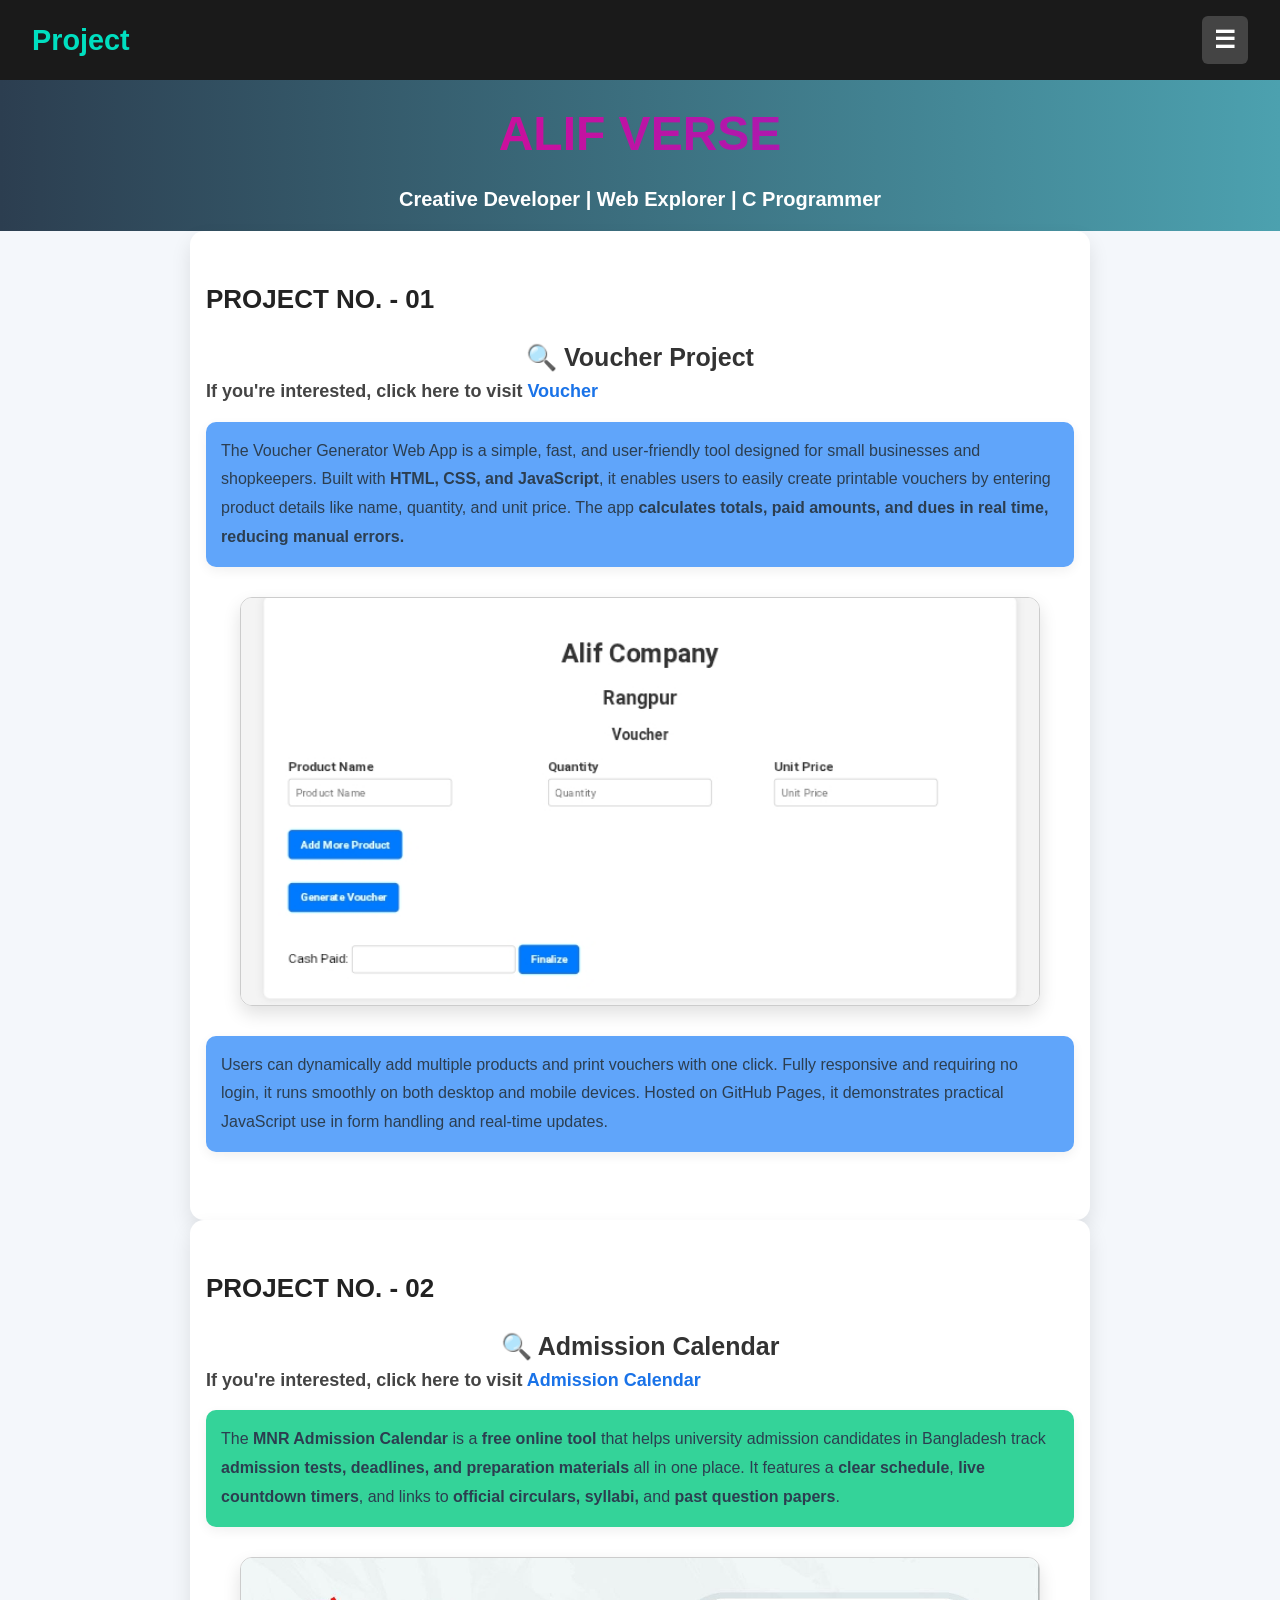
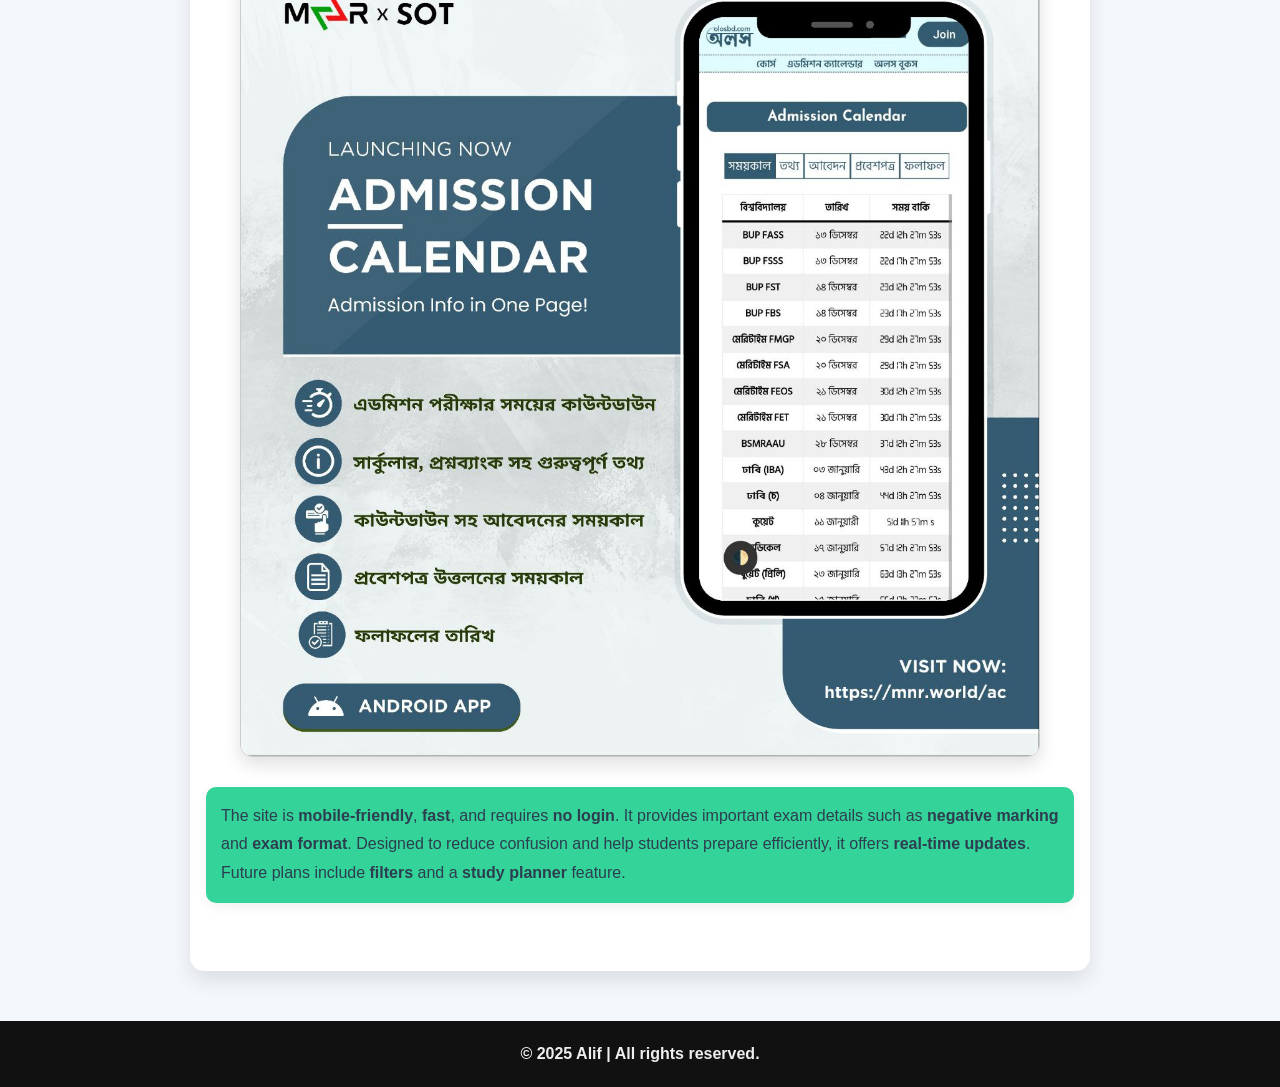
<file: project.html>
<!DOCTYPE html>
<html lang="en">
<head>
  <meta charset="UTF-8">
  <meta name="viewport" content="width=device-width, initial-scale=1.0"/>
  <title>Alif's Portfolio - Project</title>
  <link rel="stylesheet" href="style.css"/>

  <style>
    body {
      margin: 0;
      font-family: 'Segoe UI', sans-serif;
      background-color: #f4f7fb;
    }


    #project-summary {
      padding: 3rem 1rem;
      background-color: #ffffff;
      max-width: 900px;
      margin: auto;
      border-radius: 14px;
      box-shadow: 0 10px 20px rgba(0,0,0,0.1);
    }

    #project-summary h1 {
      font-size: 26px;
      color: #222;
      margin-bottom: 1rem;
    }

    #project-summary h2 {
      text-align: center;
      font-size: 25px;
      color: #333;
    }

    #project-summary h3 {
      font-size: 18px;
      color: #444;
      margin-bottom: 1rem;
    }

    #project-summary a {
      color: #1a73e8;
      text-decoration: none;
      font-weight: bold;
    }

    #project-summary a:hover {
      color: #d93025;
      text-decoration: underline;
    }

    #project-summary p {
  font-size: 16px;
  line-height: 1.8;
  color: #2c3e50; /* Deep bluish-gray for better readability */
  font-weight: 500;
  background-color: #60a5fa; /* Light gray background */
  padding: 15px;
  border-radius: 10px;
  margin-bottom: 20px;
  box-shadow: 0 4px 12px rgba(0,0,0,0.06);
}

    #project-summary img {
      display: block;
      margin: 30px auto;
      width: 100%;
      max-width: 800px;
      height: auto;
      border-radius: 12px;
      box-shadow: 0 8px 18px rgba(0, 0, 0, 0.12);
      border: 1px solid #ccc;
    }
#project-sum {
      padding: 3rem 1rem;
      background-color: #ffff;
      max-width: 900px;
      margin: auto;
      border-radius: 14px;
      box-shadow: 0 10px 20px rgba(0,0,0,0.1);
    }

    #project-sum h1 {
      font-size: 26px;
      color: #222;
      margin-bottom: 1rem;
    }

    #project-sum h2 {
      text-align: center;
      font-size: 25px;
      color: #333;
    }

    #project-sum h3 {
      font-size: 18px;
      color: #444;
      margin-bottom: 1rem;
    }

    #project-sum a {
      color: #1a73e8;
      text-decoration: none;
      font-weight: bold;
    }

    #project-sum a:hover {
      color: #d93025;
      text-decoration: underline;
    }

    #project-sum p {
  font-size: 16px;
  line-height: 1.8;
  color: #2c3e50; /* Deep bluish-gray for better readability */
  font-weight: 500;
  background-color: #34d399; /* Light gray background */
  padding: 15px;
  border-radius: 10px;
  margin-bottom: 20px;
  box-shadow: 0 4px 12px rgba(0,0,0,0.06);
}

    #project-sum img {
      display: block;
      margin: 30px auto;
      width: 100%;
      max-width: 800px;
      height: auto;
      border-radius: 12px;
      box-shadow: 0 8px 18px rgba(0, 0, 0, 0.12);
      border: 1px solid #ccc;
    }
    .footer {
      text-align: center;
      padding: 20px;
      background-color: #111;
      color: #eee;
      margin-top: 50px;
    }

    /* Responsive */
    @media (max-width: 768px) {

      .menu-icon {
        display: block;
      }
    }
  </style>
</head>
<body>

  <nav class="navbar">
    <h1>Project</h1>
    <div class="menu-icon" onclick="toggleMenu()">☰</div>
    <ul class="nav-links" id="dropdownMenu">
      <li><a href="index.html">Home</a></li>
      <li><a href="edu.html">Education</a></li>
      <li><a href="project.html">Project</a></li>
      <li><a href="skills.html">Skill</a></li>
      <li><a href="about.html">About</a></li>
      <li><a href="contact.html">Contact</a></li>
    </ul>
  </nav>

  <div class="hero-content">
    <h2><span>ALIF VERSE</span></h2>
    <p><b>Creative Developer | Web Explorer | C Programmer</b></p>
  </div>

  <section id="project-summary">
    <h1>PROJECT NO. - 01</h1>
    <h2>🔍 <strong>Voucher Project</strong></h2>

    <h3>If you're interested, click here to visit <a href="voucher.html">Voucher </a></h3>

    <p>
      The Voucher Generator Web App is a simple, fast, and user-friendly tool designed for small businesses and shopkeepers.
      Built with <b>HTML, CSS, and JavaScript</b>, it enables users to easily create printable vouchers by entering product details
      like name, quantity, and unit price. The app <b>calculates totals, paid amounts, and dues in real time, reducing manual errors.</b>
    </p>

    <img src="Picture/voucher02.jpg" alt="Voucher Image">

    <p>
      Users can dynamically add multiple products and print vouchers with one click. Fully responsive and requiring no login,
      it runs smoothly on both desktop and mobile devices. Hosted on GitHub Pages, it demonstrates practical JavaScript use
      in form handling and real-time updates.
    </p>
  </section>

<section id="project-sum">
  <h1>PROJECT NO. - 02</h1>
  <h2>🔍 <strong>Admission Calendar</strong></h2>

  <h3>If you're interested, click here to visit <a href="ac.html">Admission Calendar</a></h3>

  <p>
    The <b>MNR Admission Calendar</b> is a <b>free online tool</b> that helps university admission candidates in Bangladesh
    track <b>admission tests, deadlines, and preparation materials</b> all in one place. It features a <b>clear schedule</b>,
    <b>live countdown timers</b>, and links to <b>official circulars, syllabi,</b> and <b>past question papers</b>.
  </p>
<img src="calendar/ac.jpg" alt="Calendar  Image">
  <p>
    The site is <b>mobile-friendly</b>, <b>fast</b>, and requires <b>no login</b>. It provides important exam details such as
    <b>negative marking</b> and <b>exam format</b>. Designed to reduce confusion and help students prepare efficiently,
    it offers <b>real-time updates</b>. Future plans include <b>filters</b> and a <b>study planner</b> feature.
  </p>
</section>


<button id="scrollToTopBtn" onclick="window.scrollTo({top:0, behavior:'smooth'})">
    <svg width="24" height="24" fill="none" stroke="white" stroke-width="2" stroke-linecap="round" stroke-linejoin="round">
      <path d="M18 15l-6-6-6 6"/>
    </svg>
  </button>


  <div class="footer">
    <footer>
      <p>&copy; 2025 Alif | All rights reserved.</p>
    </footer>
  </div>

  <script>
    function toggleMenu() {
      const menu = document.getElementById('dropdownMenu');
      menu.classList.toggle('active');
    }

window.onscroll = function () {
      document.getElementById('scrollToTopBtn').style.display =
        window.scrollY > 300 ? 'block' : 'none';
    };
  </script>
</body>
</html>
</file>
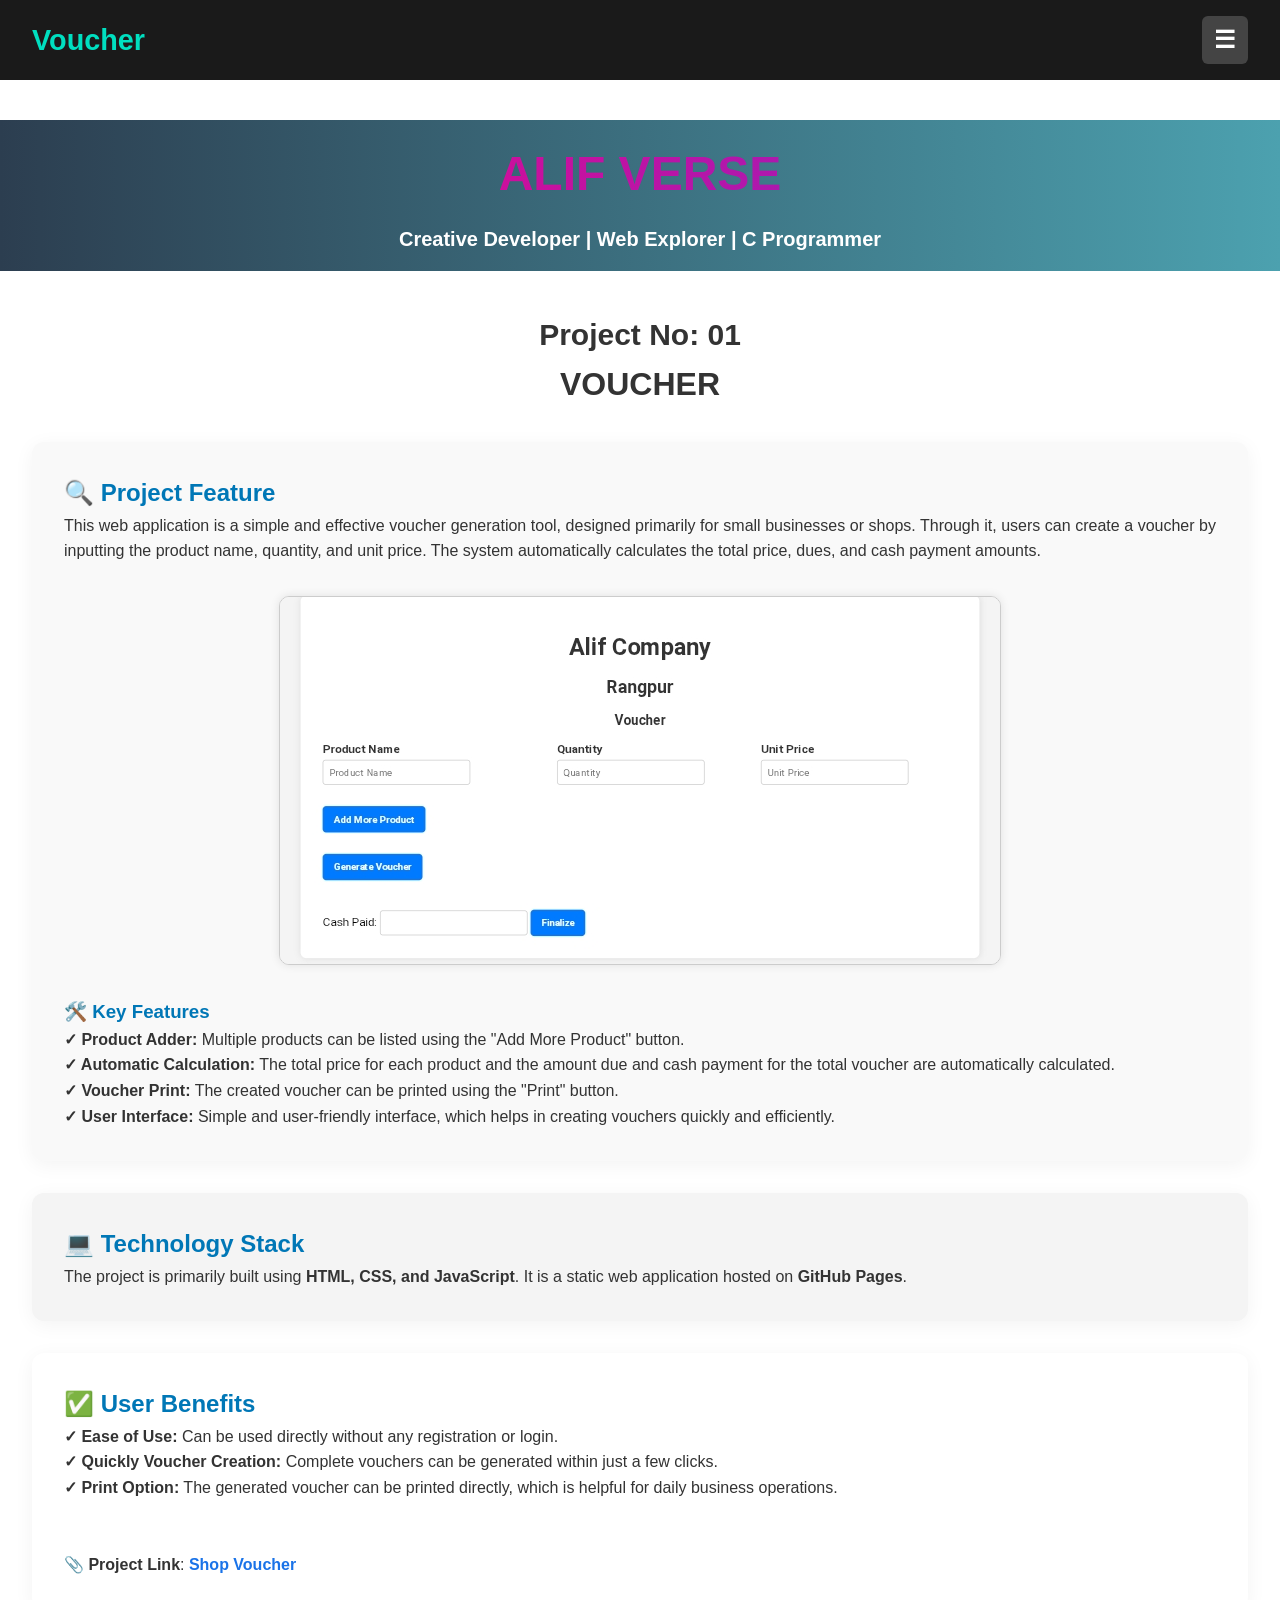
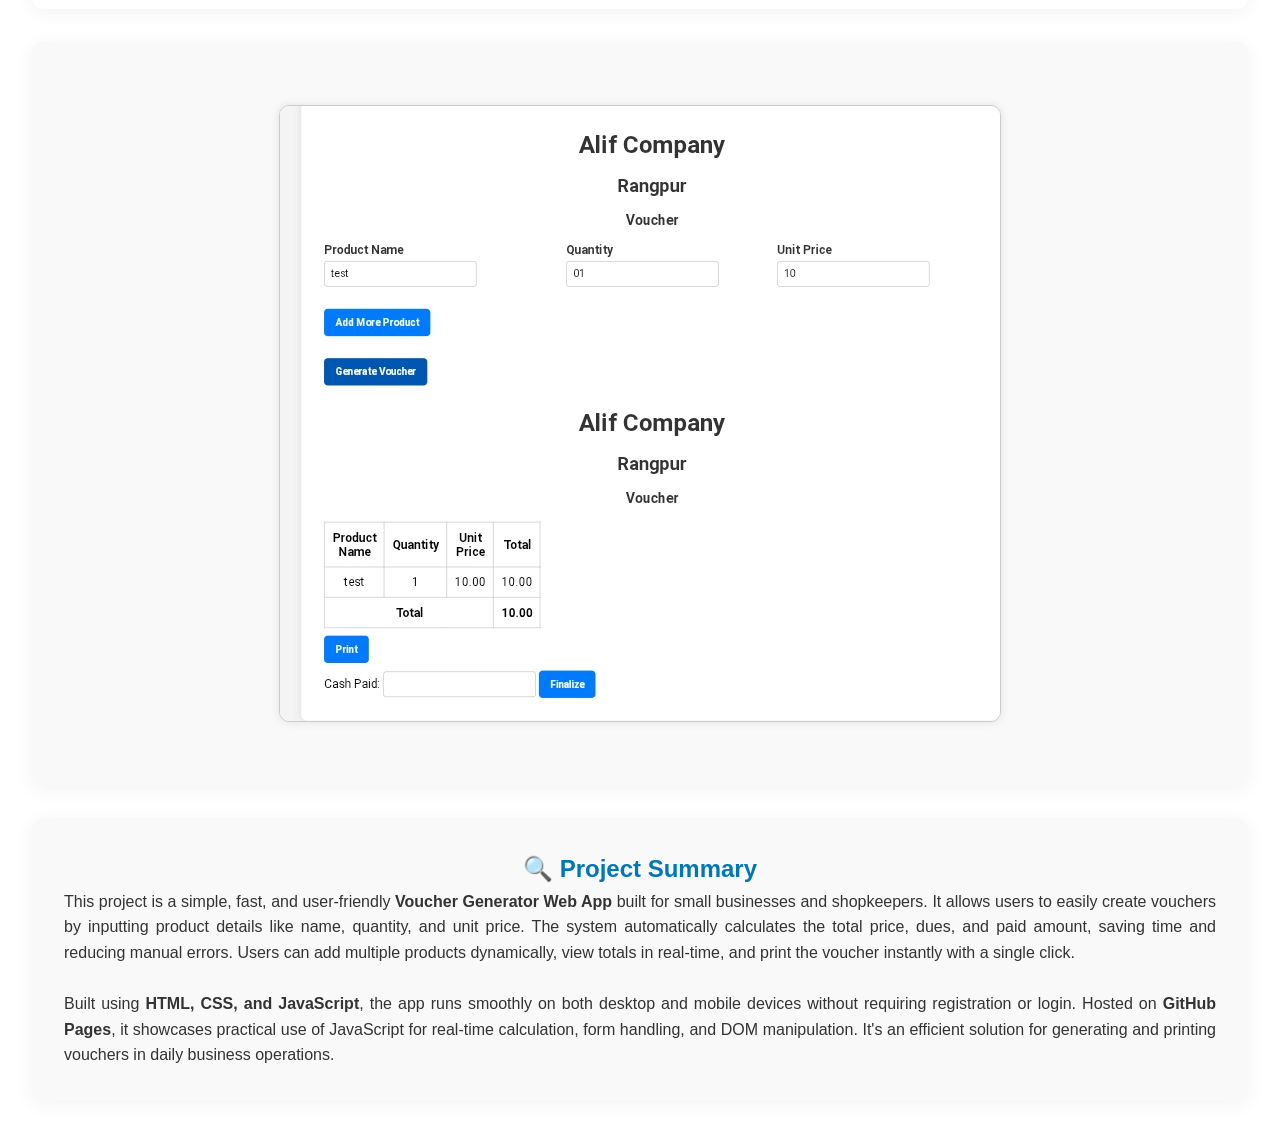
<file: voucher.html>
<!DOCTYPE html>
<html lang="en">
<head>
  <meta charset="UTF-8">
  <meta name="viewport" content="width=device-width, initial-scale=1.0"/>
  <title>Alif Verse</title>
  <link rel="stylesheet" href="style.css"/>

  <style>

* {
      margin: 0;
      padding: 0;
      box-sizing: border-box;
    }

    body {
      font-family: 'Segoe UI', Tahoma, Geneva, Verdana, sans-serif;
      background-color: #ffffff;
      color: #111;
    }
@keyframes gradientAnimation {
  0% {
    background-position: 0% 50%;
  }
  50% {
    background-position: 100% 50%;
  }
  100% {
    background-position: 0% 50%;
  }
}

#project-summary {
  background-color: rgba(255, 255, 255, 0.85);
  padding: 2rem;
  border-radius: 12px;
  margin: 2rem;
  box-shadow: 0 4px 20px rgba(0, 0, 0, 0.05);
}

#tech-stack {
  background-color: rgba(255, 255, 255, 0.85);
  padding: 2rem;
  border-radius: 12px;
  margin: 2rem;
  box-shadow: 0 4px 20px rgba(0, 0, 0, 0.05);
}

#user-benefits {
  background-color: rgba(255, 255, 255, 0.85);
  padding: 2rem;
  border-radius: 12px;
  margin: 2rem;
  box-shadow: 0 4px 20px rgba(0, 0, 0, 0.05);
}

h2, h3 {
  color: #0077b6;
}

p {
  font-size: 1rem;
  line-height: 1.6;
  color: #333;
  text-align: justify;
}
    .voucher {
      text-align: center;
      margin-top: 10px;
      border: 1px none;
      width: fit-content;
      font-size: 70px;
      font-weight: bold;
      color: cadetblue;
    }

    .top {
      text-align: center;
      font-size: 30px;
      font-weight: bold;
    }

    .tip {
      text-align: center;
      font-size: 32px;
      font-weight: bold;
    }

    .hero-content {
      text-align: center;
      margin: 40px auto;
    }

.one{
  text-align: justify;
  font-size: 16ppx
  color: black;
}
    img {
      display: block;
      margin: 20px auto;
      max-width: 90%;
      height: auto;
      border-radius: 12px;
      box-shadow: 0 0 10px rgba(0,0,0,0.1);
    }
 #access-link a {
  color: #1a73e8;
  text-decoration: none;
  font-weight: bold;
}

#access-link a:hover {
  color: #d93025;
  text-decoration: underline;
}
 a.about-glow {
    color: rgb(46, 3, 146);
    text-decoration: none;
    font-weight: bold;
    position: relative;
 }

 a.about-glow::after {
    content: "";
    position: absolute;
    width: 100%;
    height: 2px;
    bottom: -2px;
    left: 0;
    background-color: #007acc;
    transform: scaleX(0);
    transform-origin: right;
    transition: transform 0.3s ease;
     }

a.about-glow:hover::after {
    transform: scaleX(1);
    transform-origin: left;
}


/* Scroll to Top Button */
    #scrollToTopBtn {
      position: fixed;
      bottom: 30px;
      right: 30px;
      display: none;
      background-color: #7c3aed;
      color: white;
      border: none;
      border-radius: 50%;
      padding: 12px;
      cursor: pointer;
      box-shadow: 0 4px 10px rgba(0, 0, 0, 0.3);
    }

    #scrollToTopBtn:hover {
      background-color: #5b21b6;
    }
  </style>
</head>
<body>

  <nav class="navbar">
    <h1>Voucher</h1>
    <div class="menu-icon" onclick="toggleMenu()">&#9776;</div>
    <ul class="nav-links" id="dropdownMenu">

<li><a href="index.html">Home</a></li>
      <li><a href="edu.html">Education </a>
      </li>
      <li><a href="project.html">Project</a></li>
      <li><a href="skills.html">Skill</a></li>
      <li><a href="about.html">About</a></li>
      <li><a href="contact.html">Contact</a></li>
    </ul>
  </nav>

  <div class="hero-content">
    <h2 class="none"><span>ALIF VERSE</span></h2>
    <p class="header">Creative Developer | Web Explorer | C Programmer</p>
  </div>

  <div>
    <p class="top">Project No: 01</p>
    <p class="tip">VOUCHER</p>
  </div>

<section id="project-summary" style="padding: 2rem; background-color: #f9f9f9;">
  <h2>🔍 <strong>Project Feature</strong></h2>
  <p>
    This web application is a simple and effective voucher generation tool, designed primarily for small businesses or shops.
    Through it, users can create a voucher by inputting the product name, quantity, and unit price. The system automatically
    calculates the total price, dues, and cash payment amounts.
  </p>

  <div style="text-align: center; margin: 2rem 0;">
    <img src="Picture/voucher02.jpg" alt="Voucher Image" style="max-width: 100%; height: auto; border: 1px solid #ccc; border-radius: 10px;">
  </div>

  <h3>🛠️ <strong>Key Features</strong></h3>

  <p><strong>✓ Product Adder:</strong> Multiple products can be listed using the "Add More Product" button.</p>
  <p><strong>✓ Automatic Calculation:</strong> The total price for each product and the amount due and cash payment for the total voucher are automatically calculated.</p>
  <p><strong>✓ Voucher Print:</strong> The created voucher can be printed using the "Print" button.</p>
  <p><strong>✓ User Interface:</strong> Simple and user-friendly interface, which helps in creating vouchers quickly and efficiently.</p>
</section>
  </p>

<section id="tech-stack" style="padding: 2rem; background-color: #f4f4f4;">
  <h2>💻 <strong>Technology Stack</strong></h2>
  <p>
    The project is primarily built using <strong>HTML, CSS, and JavaScript</strong>. It is a static web application hosted on <strong>GitHub Pages</strong>.
  </p>
</section>

<section id="user-benefits" style="padding: 2rem; background-color: #ffffff;">
  <h2>✅ <strong>User Benefits</strong></h2>
  <p><strong>✓ Ease of Use:</strong> Can be used directly without any registration or login.</p>
  <p><strong>✓ Quickly Voucher Creation:</strong> Complete vouchers can be generated within just a few clicks.</p>
  <p><strong>✓ Print Option:</strong> The generated voucher can be printed directly, which is helpful for daily business operations.</p>
  
 <br>
 <br>

<p id="access-link"><strong>📎 Project Link</strong>: 
<a href="https://with-alif.github.io/shop_voucher/" target="_blank">Shop Voucher</a>
</p>
</section>

<section id="project-summary" style="padding: 2rem; background-color: #f9f9f9;">
<div style="text-align: center; margin: 2rem 0;">
    <img src="Picture/voucher01.jpg" alt="Voucher Image" style="max-width: 100%; height: auto; border: 1px solid #ccc; border-radius: 10px;">
  
  </div>
  </section>
  
  
  
  
  
  <section id="project-summary" style="padding: 2rem; background-color: #f9f9f9;">
  <h2 style="text-align: center;">🔍 <strong>Project Summary</strong></h2>
  <p style="font-size: 1rem; line-height: 1.6; color: #333;">
    This project is a simple, fast, and user-friendly <strong>Voucher Generator Web App</strong> built for small businesses and shopkeepers. 
    It allows users to easily create vouchers by inputting product details like name, quantity, and unit price. 
    The system automatically calculates the total price, dues, and paid amount, saving time and reducing manual errors. 
    Users can add multiple products dynamically, view totals in real-time, and print the voucher instantly with a single click.
    <br><br>
    Built using <strong>HTML, CSS, and JavaScript</strong>, the app runs smoothly on both desktop and mobile devices without requiring registration or login. 
    Hosted on <strong>GitHub Pages</strong>, it showcases practical use of JavaScript for real-time calculation, form handling, and DOM manipulation. 
    It's an efficient solution for generating and printing vouchers in daily business operations.
  </p>
</section>

<button id="scrollToTopBtn" onclick="window.scrollTo({top:0, behavior:'smooth'})">
    <svg width="24" height="24" fill="none" stroke="white" stroke-width="2" stroke-linecap="round" stroke-linejoin="round">
      <path d="M18 15l-6-6-6 6"/>
    </svg>
  </button>
<script>
/*----- to gle menu -----*/

function toggleMenu() {
            const menu = document.getElementById('dropdownMenu');
            menu.classList.toggle('active');
        }

window.onscroll = function () {
      document.getElementById('scrollToTopBtn').style.display =
        window.scrollY > 300 ? 'block' : 'none';
    };
</script>


</body>
</html>
</file>
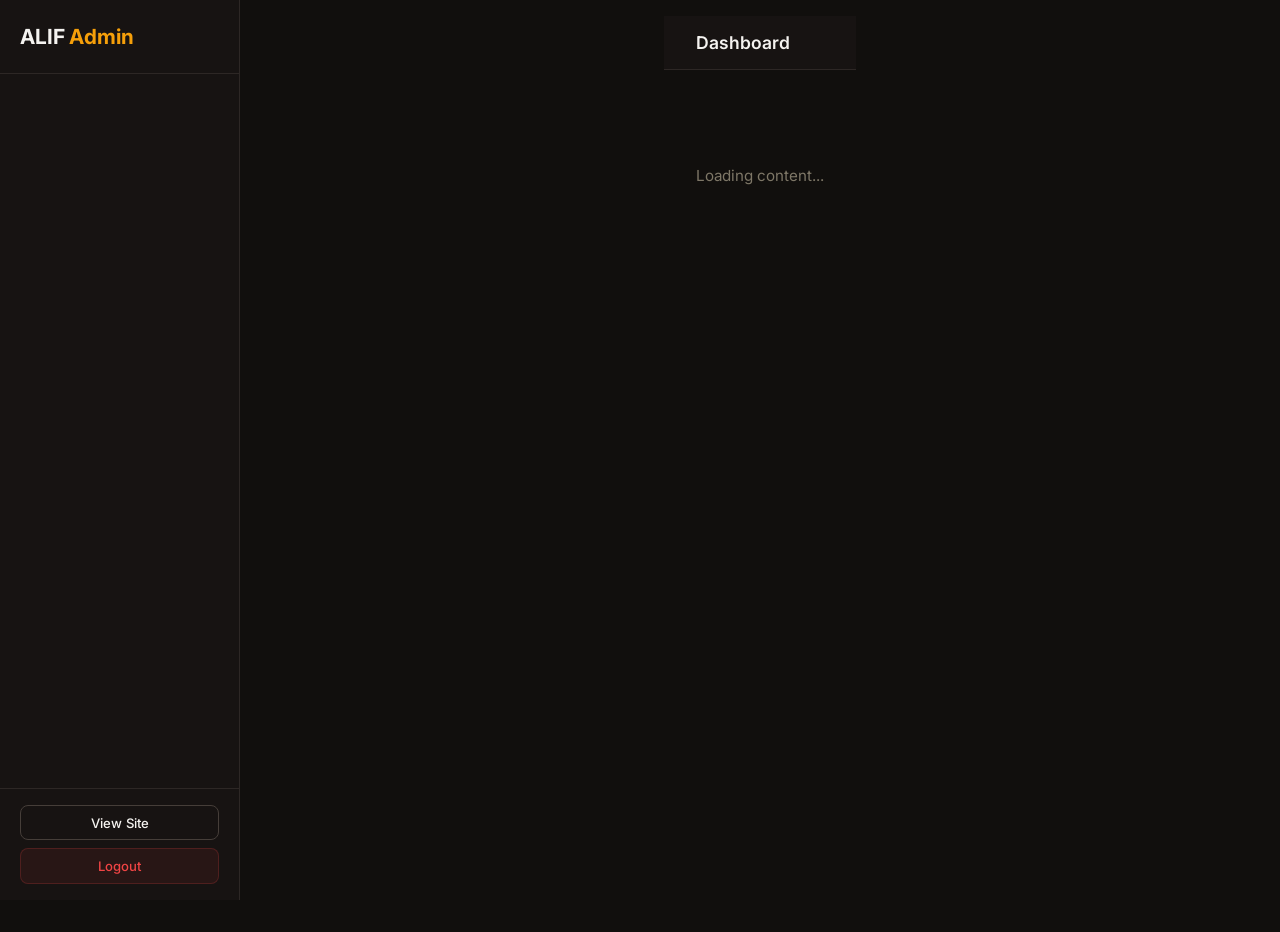
<file: admin/panel.html>
<!DOCTYPE html>
<html lang="en">
<head>
  <meta charset="UTF-8">
  <meta name="viewport" content="width=device-width, initial-scale=1.0">
  <title>Admin Panel - Portfolio</title>
  <meta name="robots" content="noindex, nofollow">
  <link rel="preconnect" href="https://fonts.googleapis.com">
  <link rel="preconnect" href="https://fonts.gstatic.com" crossorigin>
  <link href="https://fonts.googleapis.com/css2?family=Inter:wght@400;500;600;700&display=swap" rel="stylesheet">
  <link rel="stylesheet" href="/admin/admin.css">
  <link rel="stylesheet" href="/admin/panel.css">
</head>
<body>
  <div class="admin-panel-layout">
    <aside class="admin-panel-sidebar">
      <div class="admin-panel-brand">ALIF<span>Admin</span></div>
      <nav class="admin-panel-nav" id="admin-panel-nav"></nav>
      <div class="admin-panel-footer-actions">
        <a href="/index.html" class="admin-panel-btn-outline" target="_blank">View Site</a>
        <button id="admin-logout-btn" class="admin-panel-btn-danger">Logout</button>
      </div>
    </aside>
    <main class="admin-panel-main">
      <header class="admin-panel-topbar">
        <button id="admin-sidebar-toggle" class="admin-sidebar-toggle">&#9776;</button>
        <h2 id="admin-section-title">Dashboard</h2>
        <div class="admin-panel-topbar-right">
          <span id="admin-email"></span>
        </div>
      </header>
      <div class="admin-panel-content" id="admin-panel-content">
        <div class="admin-panel-loading">Loading content...</div>
      </div>
    </main>
  </div>
  <div id="admin-toast" class="admin-toast"></div>
  <div id="admin-confirm-modal" class="admin-modal-overlay">
    <div class="admin-modal-card">
      <div class="admin-modal-icon">⚠️</div>
      <h3 id="confirm-title">Are you sure?</h3>
      <p id="confirm-message">This action cannot be undone.</p>
      <div class="admin-modal-actions">
        <button class="admin-modal-cancel" id="confirm-cancel">Cancel</button>
        <button class="admin-modal-delete" id="confirm-ok">Delete</button>
      </div>
    </div>
  </div>
  <div id="session-timeout-modal" class="admin-modal-overlay">
    <div class="admin-modal-card">
      <div class="admin-modal-icon">⏰</div>
      <h3>Session Expired</h3>
      <p>Your session has expired due to inactivity.</p>
      <div class="admin-modal-actions">
        <button class="admin-modal-delete" id="timeout-logout-btn">Logout</button>
      </div>
    </div>
  </div>
  <script type="module" src="/admin/panel.js"></script>
</body>
</html>
</file>
<file: admin/admin.css>
*,
*::before,
*::after {
  margin: 0;
  padding: 0;
  box-sizing: border-box;
}

body {
  min-height: 100vh;
  font-family: "Inter", system-ui, sans-serif;
  background: hsl(20, 14%, 4%);
  color: hsl(40, 20%, 95%);
  display: flex;
  align-items: center;
  justify-content: center;
  padding: 1rem;
}

.admin-login-wrapper {
  width: 100%;
  max-width: 400px;
}

.admin-login-card {
  background: hsl(20, 14%, 8%);
  border: 1px solid hsl(20, 10%, 18%);
  border-radius: 16px;
  padding: 2.5rem 2rem;
}

.admin-login-header {
  text-align: center;
  margin-bottom: 2rem;
}

.admin-login-header h1 {
  font-size: 1.8rem;
  font-weight: 700;
  margin-bottom: 0.5rem;
}

.admin-login-header h1 span {
  color: hsl(38, 92%, 50%);
  margin-left: 0.3rem;
}

.admin-login-header p {
  color: hsl(40, 10%, 55%);
  font-size: 0.9rem;
}

.admin-login-form .form-group {
  margin-bottom: 1.25rem;
}

.admin-login-form label {
  display: block;
  font-size: 0.8rem;
  font-weight: 500;
  color: hsl(40, 10%, 65%);
  margin-bottom: 0.4rem;
}

.admin-login-form input {
  width: 100%;
  padding: 0.75rem 1rem;
  font-size: 0.95rem;
  font-family: inherit;
  background: hsl(20, 14%, 12%);
  border: 1px solid hsl(20, 10%, 20%);
  border-radius: 10px;
  color: hsl(40, 20%, 95%);
  outline: none;
  transition: border-color 0.25s ease;
}

.admin-login-form input:focus {
  border-color: hsl(38, 92%, 50%);
}

.error-msg {
  color: #ef4444;
  font-size: 0.85rem;
  margin-bottom: 1rem;
  min-height: 1.2rem;
}

.login-btn {
  width: 100%;
  padding: 0.8rem;
  font-size: 0.95rem;
  font-weight: 600;
  font-family: inherit;
  background: linear-gradient(135deg, hsl(38, 92%, 50%), hsl(340, 80%, 50%));
  color: #fff;
  border: none;
  border-radius: 10px;
  cursor: pointer;
  transition: opacity 0.25s ease, transform 0.15s ease;
}

.login-btn:hover {
  opacity: 0.9;
}

.login-btn:active {
  transform: scale(0.98);
}

.login-btn:disabled {
  opacity: 0.5;
  cursor: not-allowed;
}

.password-wrapper {
  position: relative;
}

.password-wrapper input {
  padding-right: 4rem;
}

.toggle-password-btn {
  position: absolute;
  right: 0.75rem;
  top: 50%;
  transform: translateY(-50%);
  background: none;
  border: none;
  color: hsl(38, 92%, 50%);
  font-size: 0.8rem;
  font-weight: 600;
  cursor: pointer;
  font-family: inherit;
  padding: 0.25rem 0.5rem;
}

.toggle-password-btn:hover {
  color: hsl(38, 92%, 60%);
}
</file>
<file: style.css>
* {
    margin: 0;
    padding: 0;
    box-sizing: border-box;
}

body {
    font-family: 'Segoe UI', Tahoma, Geneva, Verdana, sans-serif;
    line-height: 1.6;
    background: #f4f4f9;
    color: #333;
}

a {
    text-decoration: none;
    color: inherit;
}

.navbar {
    display: flex;
    justify-content: space-between;
    align-items: center;
    background-color: #1a1a1a;
    padding: 1rem 2rem;
    position: relative;
    color: white;
}

.navbar h1 {
    font-size: 1.8rem;
    color: #00dfc0;
    text-align: center;
}

.menu-icon {
   font-size: 1.5rem;
   font-weight: bold;
   cursor: pointer;
   background-color: #444;
   color: white;
   padding: 5px 12px;
   border-radius: 6px;
   transition: background 0.3s;

}

.menu-icon:hover {
    background-color: #00dfc0;
    color: #000;
    
}

.nav-links {
    position: absolute;
    width: 140px;
    padding: 10px 0;
    top: 100%;
    right: 2rem;
    background-color: #333;
    border-radius: 8px;
    overflow: hidden;
    display: none;
    flex-direction: column;
    min-width: 160px;
    box-shadow: 0 4px 12px
    rgba(0, 0, 0, 0.3);
    z-index: 999;
}

.nav-links li{
    list-style: none;
}

.nav-links li a {
     display: block;
     font-weight: bold;
     padding: 10px 16px;
     text-decoration: none;
     font-size: 16px;

     color: rgb(242, 236, 236);
     transition: background 0.2s ease;
     
}

.nav-links li a:hover {
    color: #444;

}

.nav-links.active {
    display: flex;
}



/*________Hero Section_______*/
.hero-content {
      text-align: center;
      background: linear-gradient(90deg, #2c3e50, #4ca1af);
      padding: 1rem 0.75rem;
      color: white;
    }

    .hero-content h2 {
      font-size: 48px;
      background: linear-gradient(to right, #ff0080, #7928ca);
      -webkit-background-clip: text;
      -webkit-text-fill-color: transparent;
      animation: rainbow 4s linear infinite;
    }

    @keyframes rainbow {
      0% { filter: hue-rotate(0deg); }
      100% { filter: hue-rotate(360deg); }
    }

    .hero-content p {
      font-size: 20px;
      margin-top: 10px;
color: white;
    }
.hero-content h2 span {
    color:  black;
}

.header {
    text-align: center;
    font-size: 20px;
    font-weight: bold;
}

.hero-img {
    width: 80px;
    height: auto;
    border-radius: 50%;
    object-fit: cover;
    border-radius: 0%;
    border: 3px solid #fff;
    box-shadow: 0 0 10px
    rgba(0, 0, 0, 0.2);
}

.hero-text {
    max-width: 70%;
    font-weight: bold;
}

.highlight {
    color: #00ff44;
}


@media (max-width: 768px) {
    .nav-links {
        display: none;
        flex-direction: column;
        position: absolute;
        top: 70px;
        right: 30px;
        background-color: #1e1e2f;
        padding: 15px;
        border: 8px;
    }

    .nav-links.active {
        display: flex;
    }

    .media-icon {
        display: block;
    }

    .email-line {
        flex-direction: column;
        text-align: center;
        gap: 10px;
    }
}


.footer {
  text-align: center;
  font-weight: bold;
  padding: 20px;
  font-size: 16px;
  background-color: rgb(48, 45, 45);
  color: white;
}

 a.about-glow {
    color: rgb(46, 3, 146);
    text-decoration: none;
    font-weight: bold;
    position: relative;
 }

 a.about-glow::after {
    content: "";
    position: absolute;
    width: 100%;
    height: 2px;
    bottom: -2px;
    left: 0;
    background-color: #007acc;
    transform: scaleX(0);
    transform-origin: right;
    transition: transform 0.3s ease;
     }

a.about-glow:hover::after {
    transform: scaleX(1);
    transform-origin: left;
}


/*-------scroll To Btn ----- */

#scrollToTopBtn {
      position: fixed;
      bottom: 30px;
      right: 30px;
      display: none;
      background-color: #7c3aed;
      color: white;
      border: none;
      border-radius: 50%;
      padding: 12px;
      cursor: pointer;
      box-shadow: 0 4px 10px rgba(0, 0, 0, 0.3);
    }

    #scrollToTopBtn:hover {
      background-color: #5b21b6;
    }
body.light-mode #scrollToTopBtn {
  background: var(--btn-bg-light);
  color: var(--btn-color-light);
  box-shadow: 0 8px 20px var(--btn-shadow-light);
}

body.dark-mode #scrollToTopBtn {
  background: var(--btn-bg-dark);
  color: var(--btn-color-dark);
  box-shadow: 0 8px 20px var(--btn-shadow-dark);
}

#scrollToTopBtn:hover {
  transform: scale(1.1);
}
</file>
<file: admin/panel.css>
*,
*::before,
*::after {
  margin: 0;
  padding: 0;
  box-sizing: border-box;
}

body {
  background: hsl(20, 14%, 6%);
}

/* =========================================
   LAYOUT & SIDEBAR
   ========================================= */

.admin-panel-layout {
  display: flex;
  min-height: 100vh;
}

.admin-panel-sidebar {
  width: 240px;
  background: hsl(20, 14%, 8%);
  border-right: 1px solid hsl(20, 10%, 16%);
  display: flex;
  flex-direction: column;
  position: fixed;
  top: 0;
  left: 0;
  bottom: 0;
  z-index: 200;
  transition: transform 0.3s ease;
}

.admin-panel-brand {
  padding: 1.5rem 1.25rem;
  font-size: 1.3rem;
  font-weight: 700;
  border-bottom: 1px solid hsl(20, 10%, 16%);
}

.admin-panel-brand span {
  color: hsl(38, 92%, 50%);
  margin-left: 0.25rem;
}

.admin-panel-nav {
  flex: 1;
  padding: 0.75rem 0;
  overflow-y: auto;
}

.admin-panel-nav-item {
  display: flex;
  align-items: center;
  gap: 0.6rem;
  padding: 0.7rem 1.25rem;
  font-size: 0.88rem;
  color: hsl(40, 10%, 55%);
  cursor: pointer;
  border: none;
  background: none;
  width: 100%;
  text-align: left;
  font-family: inherit;
  transition: all 0.2s ease;
}

.admin-panel-nav-item:hover {
  color: hsl(40, 20%, 95%);
  background: hsl(20, 14%, 12%);
}

.admin-panel-nav-item.active {
  color: hsl(38, 92%, 50%);
  background: hsl(38, 92%, 50%, 0.08);
  border-right: 2px solid hsl(38, 92%, 50%);
}

.admin-panel-footer-actions {
  padding: 1rem 1.25rem;
  border-top: 1px solid hsl(20, 10%, 16%);
  display: flex;
  flex-direction: column;
  gap: 0.5rem;
}

.admin-panel-btn-outline {
  display: block;
  text-align: center;
  padding: 0.55rem;
  font-size: 0.82rem;
  font-weight: 500;
  font-family: inherit;
  color: hsl(40, 20%, 95%);
  background: transparent;
  border: 1px solid hsl(20, 10%, 25%);
  border-radius: 8px;
  cursor: pointer;
  text-decoration: none;
  transition: border-color 0.2s;
}

.admin-panel-btn-outline:hover {
  border-color: hsl(38, 92%, 50%);
}

.admin-panel-btn-danger {
  padding: 0.55rem;
  font-size: 0.82rem;
  font-weight: 500;
  font-family: inherit;
  color: #ef4444;
  background: rgba(239, 68, 68, 0.08);
  border: 1px solid rgba(239, 68, 68, 0.2);
  border-radius: 8px;
  cursor: pointer;
  transition: background 0.2s;
}

.admin-panel-btn-danger:hover {
  background: rgba(239, 68, 68, 0.15);
}

/* =========================================
   MAIN CONTENT & TOPBAR
   ========================================= */

.admin-panel-main {
  flex: 1;
  width: calc(100% - 240px);
  margin-left: 240px;
  display: flex;
  flex-direction: column;
  min-height: 100vh;
}

.admin-panel-topbar {
  display: flex;
  align-items: center;
  gap: 1rem;
  padding: 1rem 2rem;
  background: hsl(20, 14%, 8%);
  border-bottom: 1px solid hsl(20, 10%, 16%);
  position: sticky;
  top: 0;
  z-index: 100;
}

.admin-sidebar-toggle {
  display: none;
  background: none;
  border: none;
  color: hsl(40, 20%, 95%);
  font-size: 1.4rem;
  cursor: pointer;
}

.admin-panel-topbar h2 {
  font-size: 1.1rem;
  font-weight: 600;
}

.admin-panel-topbar-right {
  margin-left: auto;
  font-size: 0.82rem;
  color: hsl(40, 10%, 55%);
}

.admin-panel-content {
  flex: 1;
  width: 100%;
  padding: 2rem;
  display: block;
}

.admin-panel-loading {
  text-align: center;
  padding: 4rem 0;
  color: hsl(40, 10%, 45%);
  font-size: 0.95rem;
}

/* =========================================
   SECTION EDITOR & FORMS
   ========================================= */

.admin-section-editor {
  display: block;
  width: min(900px, 100%);
  max-width: 900px;
  margin-left: auto;
  margin-right: auto;
  margin-bottom: 1.25rem;
  background: hsl(20, 14%, 8%);
  border: 1px solid hsl(20, 10%, 16%);
  border-radius: 14px;
  padding: 2rem;
}

.admin-section-editor h3 {
  font-size: 1.1rem;
  font-weight: 600;
  margin-bottom: 1.25rem;
  color: hsl(38, 92%, 50%);
}

.admin-form-row {
  display: block;
  width: 100%;
  margin-bottom: 1.1rem;
}

.admin-form-row label {
  display: block;
  font-size: 0.78rem;
  font-weight: 500;
  color: hsl(40, 10%, 60%);
  margin-bottom: 0.4rem;
  text-transform: uppercase;
  letter-spacing: 0.04em;
}

.admin-form-row input,
.admin-form-row textarea,
.admin-form-row select {
  display: block;
  width: 100%;
  padding: 0.75rem 1rem;
  font-size: 0.92rem;
  font-family: inherit;
  background: hsl(20, 14%, 12%);
  border: 1px solid hsl(20, 10%, 20%);
  border-radius: 10px;
  color: hsl(40, 20%, 95%);
  color-scheme: dark;
  outline: none;
  box-sizing: border-box;
  transition: border-color 0.25s, box-shadow 0.25s;
}

.admin-form-row input:focus,
.admin-form-row textarea:focus,
.admin-form-row select:focus {
  border-color: hsl(38, 92%, 50%);
  box-shadow: 0 0 0 3px rgba(255, 120, 0, 0.1);
}

.admin-form-row textarea {
  min-height: 150px;
  resize: vertical;
  line-height: 1.6;
}

.admin-form-row-inline {
  display: grid;
  grid-template-columns: repeat(auto-fit, minmax(220px, 1fr));
  gap: 1.25rem;
}

.admin-tags-picker {
  display: flex;
  flex-wrap: wrap;
  gap: 0.5rem;
  padding: 0.75rem;
  background: hsl(20, 14%, 10%);
  border: 1px solid hsl(20, 10%, 18%);
  border-radius: 8px;
  max-height: 150px;
  overflow-y: auto;
}

.admin-tag-option {
  display: flex;
  align-items: center;
  gap: 0.4rem;
  padding: 0.35rem 0.6rem;
  background: hsl(20, 12%, 14%);
  border: 1px solid hsl(20, 10%, 22%);
  border-radius: 6px;
  cursor: pointer;
  font-size: 0.78rem;
  transition: all 0.2s;
}

.admin-tag-option:hover {
  border-color: hsl(35, 90%, 55%);
}

.admin-tag-option:has(input:checked) {
  background: hsl(35, 90%, 55%);
  border-color: hsl(35, 90%, 55%);
  color: hsl(35, 90%, 15%);
}

.admin-tag-option input[type="checkbox"] {
  width: 14px;
  height: 14px;
  margin: 0;
  accent-color: hsl(35, 90%, 55%);
}

/* =========================================
   ITEMS LIST & CARDS
   ========================================= */

.admin-items-list {
  display: flex;
  flex-direction: column;
  gap: 1rem;
}

.admin-item-card {
  background: hsl(20, 14%, 10%);
  border: 1px solid hsl(20, 10%, 18%);
  border-radius: 12px;
  padding: 1.25rem;
  position: relative;
}

.admin-item-card-header {
  display: flex;
  justify-content: space-between;
  align-items: center;
  margin-bottom: 0.85rem;
}

.admin-item-card-header h4 {
  font-size: 0.9rem;
  font-weight: 600;
}

.admin-item-remove-btn {
  background: none;
  border: none;
  color: #ef4444;
  cursor: pointer;
  font-size: 1.2rem;
  padding: 0.2rem 0.4rem;
  border-radius: 4px;
  transition: background 0.2s;
}

.admin-item-remove-btn:hover {
  background: rgba(239, 68, 68, 0.15);
}

.admin-add-item-btn {
  display: inline-flex;
  align-items: center;
  gap: 0.4rem;
  padding: 0.7rem 1.2rem;
  font-size: 0.88rem;
  font-weight: 500;
  font-family: inherit;
  color: hsl(38, 92%, 50%);
  background: hsl(38, 92%, 50%, 0.08);
  border: 1px dashed hsl(38, 92%, 50%, 0.3);
  border-radius: 10px;
  cursor: pointer;
  transition: background 0.2s;
  margin-top: 0.5rem;
}

.admin-add-item-btn:hover {
  background: hsl(38, 92%, 50%, 0.15);
}

/* =========================================
   SAVE / RESET BAR
   ========================================= */

.admin-save-bar {
  display: flex;
  justify-content: flex-end;
  gap: 0.75rem;
  margin-top: 1.5rem;
  padding-top: 1.25rem;
  border-top: 1px solid hsl(20, 10%, 16%);
}

.admin-save-btn {
  padding: 0.75rem 2rem;
  font-size: 0.92rem;
  font-weight: 600;
  font-family: inherit;
  background: linear-gradient(135deg, hsl(38, 92%, 50%), hsl(340, 80%, 50%));
  color: #fff;
  border: none;
  border-radius: 10px;
  cursor: pointer;
  transition: opacity 0.2s, transform 0.15s;
}

.admin-save-btn:hover {
  opacity: 0.9;
}

.admin-save-btn:active {
  transform: scale(0.98);
}

.admin-save-btn:disabled {
  opacity: 0.5;
  cursor: not-allowed;
}

.admin-reset-btn {
  padding: 0.75rem 1.4rem;
  font-size: 0.92rem;
  font-weight: 500;
  font-family: inherit;
  color: hsl(40, 10%, 60%);
  background: transparent;
  border: 1px solid hsl(20, 10%, 25%);
  border-radius: 10px;
  cursor: pointer;
  transition: border-color 0.2s;
}

.admin-reset-btn:hover {
  border-color: hsl(40, 10%, 40%);
}

/* =========================================
   TOAST NOTIFICATIONS
   ========================================= */

.admin-toast {
  position: fixed;
  bottom: 2rem;
  right: 2rem;
  padding: 0.85rem 1.5rem;
  border-radius: 10px;
  font-size: 0.88rem;
  font-weight: 500;
  color: #fff;
  z-index: 9999;
  opacity: 0;
  transform: translateY(10px);
  transition: all 0.3s ease;
  pointer-events: none;
}

.admin-toast.show {
  opacity: 1;
  transform: translateY(0);
}

.admin-toast.success {
  background: linear-gradient(135deg, #10b981, #059669);
}

.admin-toast.error {
  background: linear-gradient(135deg, #ef4444, #dc2626);
}

/* =========================================
   RESPONSIVE BREAKPOINTS
   ========================================= */

/* Large Desktop */
@media (min-width: 1200px) {
  .admin-section-editor {
    width: 900px;
    max-width: 900px;
  }
}

/* Tablet */
@media (max-width: 1024px) {
  .admin-panel-main {
    width: 100%;
    margin-left: 240px;
  }

  .admin-section-editor {
    width: 100%;
    max-width: 100%;
  }
}

/* Mobile */
@media (max-width: 768px) {
  .admin-panel-sidebar {
    transform: translateX(-100%);
  }

  .admin-panel-sidebar.open {
    transform: translateX(0);
  }

  .admin-sidebar-toggle {
    display: block;
  }

  .admin-panel-main {
    width: 100%;
    margin-left: 0;
  }

  .admin-panel-content {
    padding: 1rem;
  }

  .admin-section-editor {
    width: 100%;
    max-width: 100%;
    padding: 1.25rem;
  }

  .admin-form-row textarea {
    min-height: 120px;
  }

  .admin-form-row-inline {
    grid-template-columns: 1fr;
    gap: 0;
  }
}

/* Confirm Modal */
.admin-modal-overlay {
  position: fixed;
  inset: 0;
  background: rgba(0, 0, 0, 0.6);
  display: flex;
  align-items: center;
  justify-content: center;
  z-index: 9999;
  opacity: 0;
  pointer-events: none;
  transition: opacity 0.2s ease;
}

.admin-modal-overlay.show {
  opacity: 1;
  pointer-events: auto;
}

.admin-modal-card {
  background: hsl(20, 14%, 10%);
  border: 1px solid hsl(20, 10%, 20%);
  border-radius: 14px;
  padding: 2rem;
  width: 90%;
  max-width: 380px;
  text-align: center;
  transform: scale(0.9);
  transition: transform 0.2s ease;
}

.admin-modal-overlay.show .admin-modal-card {
  transform: scale(1);
}

.admin-modal-icon {
  font-size: 2.5rem;
  margin-bottom: 1rem;
}

.admin-modal-card h3 {
  font-size: 1.1rem;
  margin-bottom: 0.5rem;
}

.admin-modal-card p {
  font-size: 0.85rem;
  color: hsl(40, 10%, 55%);
  margin-bottom: 1.5rem;
}

.admin-modal-actions {
  display: flex;
  gap: 0.75rem;
  justify-content: center;
}

.admin-modal-actions button {
  padding: 0.6rem 1.5rem;
  border-radius: 8px;
  border: none;
  font-size: 0.9rem;
  font-weight: 600;
  font-family: inherit;
  cursor: pointer;
  transition: opacity 0.2s ease;
}

.admin-modal-cancel {
  background: hsl(20, 14%, 18%);
  color: hsl(40, 20%, 80%);
  border: 1px solid hsl(20, 10%, 25%) !important;
}

.admin-modal-cancel:hover {
  background: hsl(20, 14%, 22%);
}

.admin-modal-delete {
  background: hsl(0, 60%, 45%);
  color: #fff;
}

.admin-modal-delete:hover {
  background: hsl(0, 60%, 55%);
}

#session-timeout-modal .admin-modal-icon {
  animation: pulse 1.5s ease-in-out infinite;
}

@keyframes pulse {
  0%, 100% { transform: scale(1); }
  50% { transform: scale(1.1); }
}
</file>
